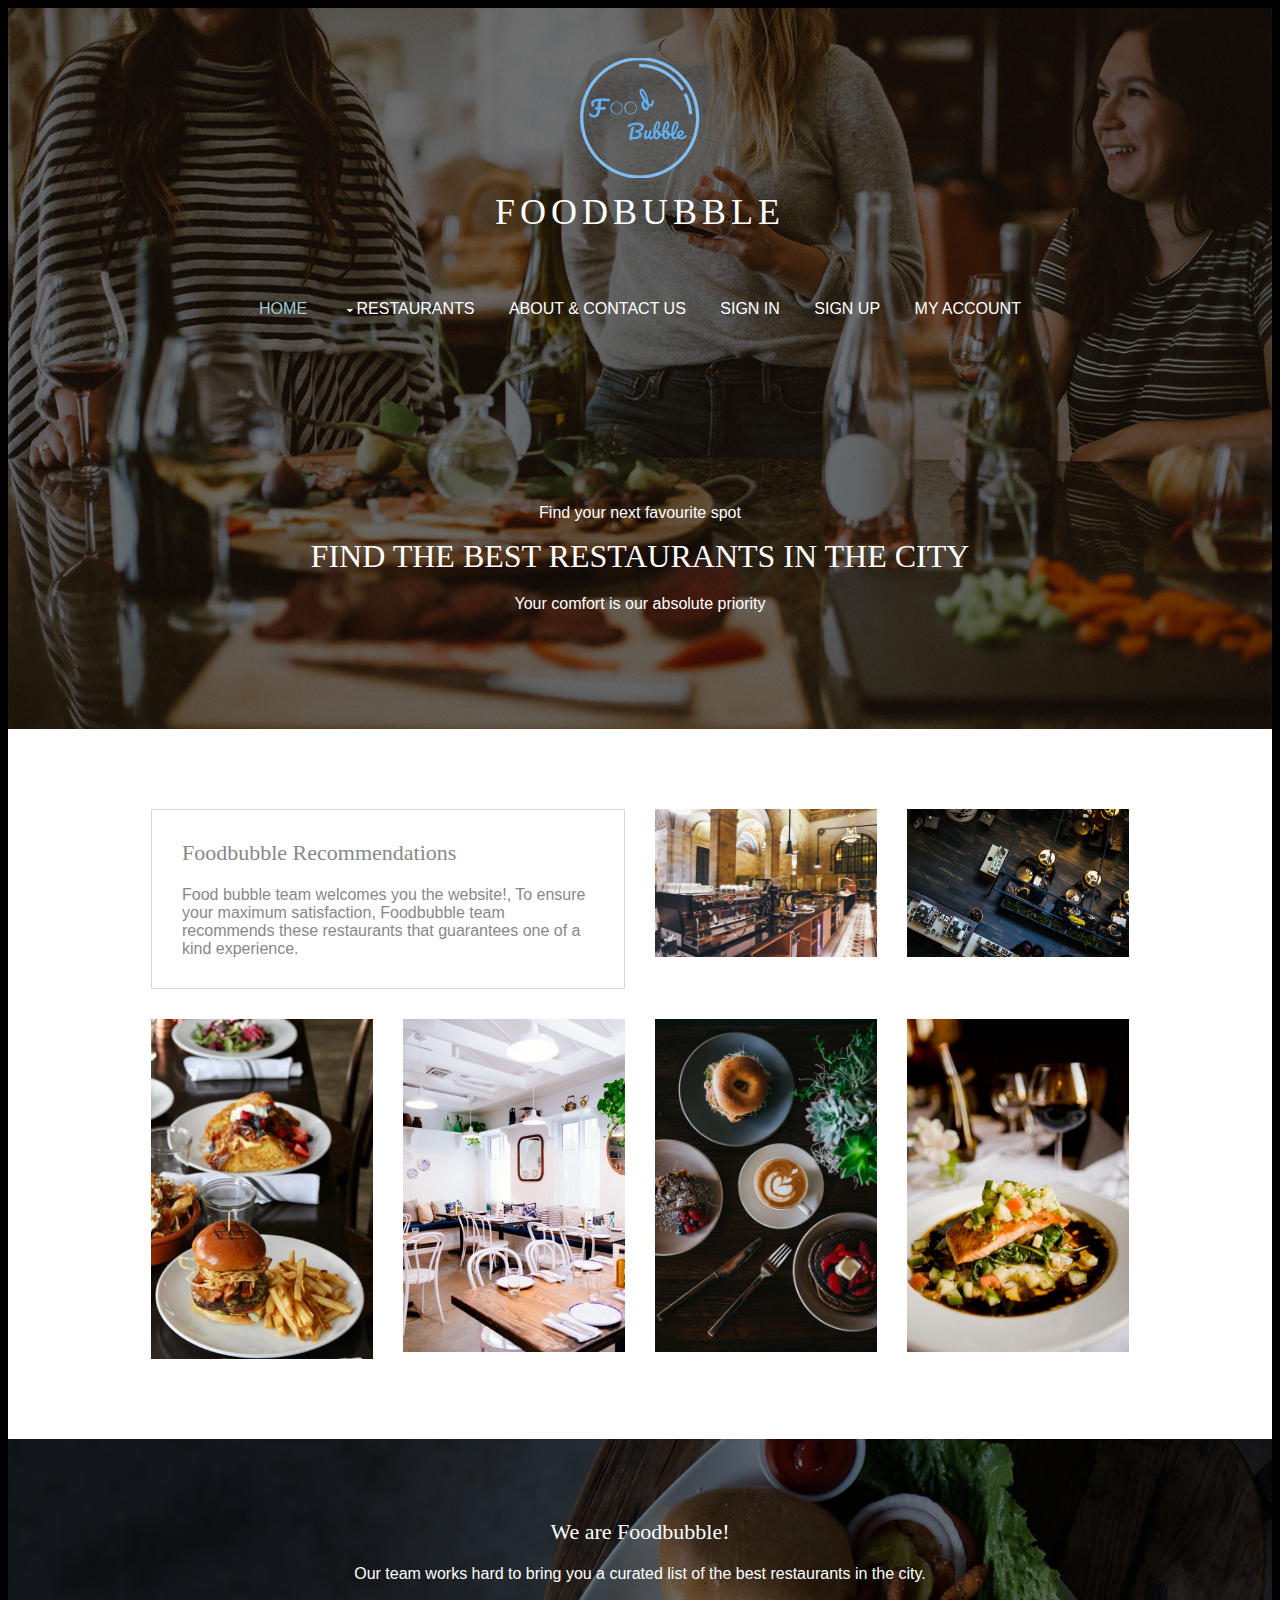
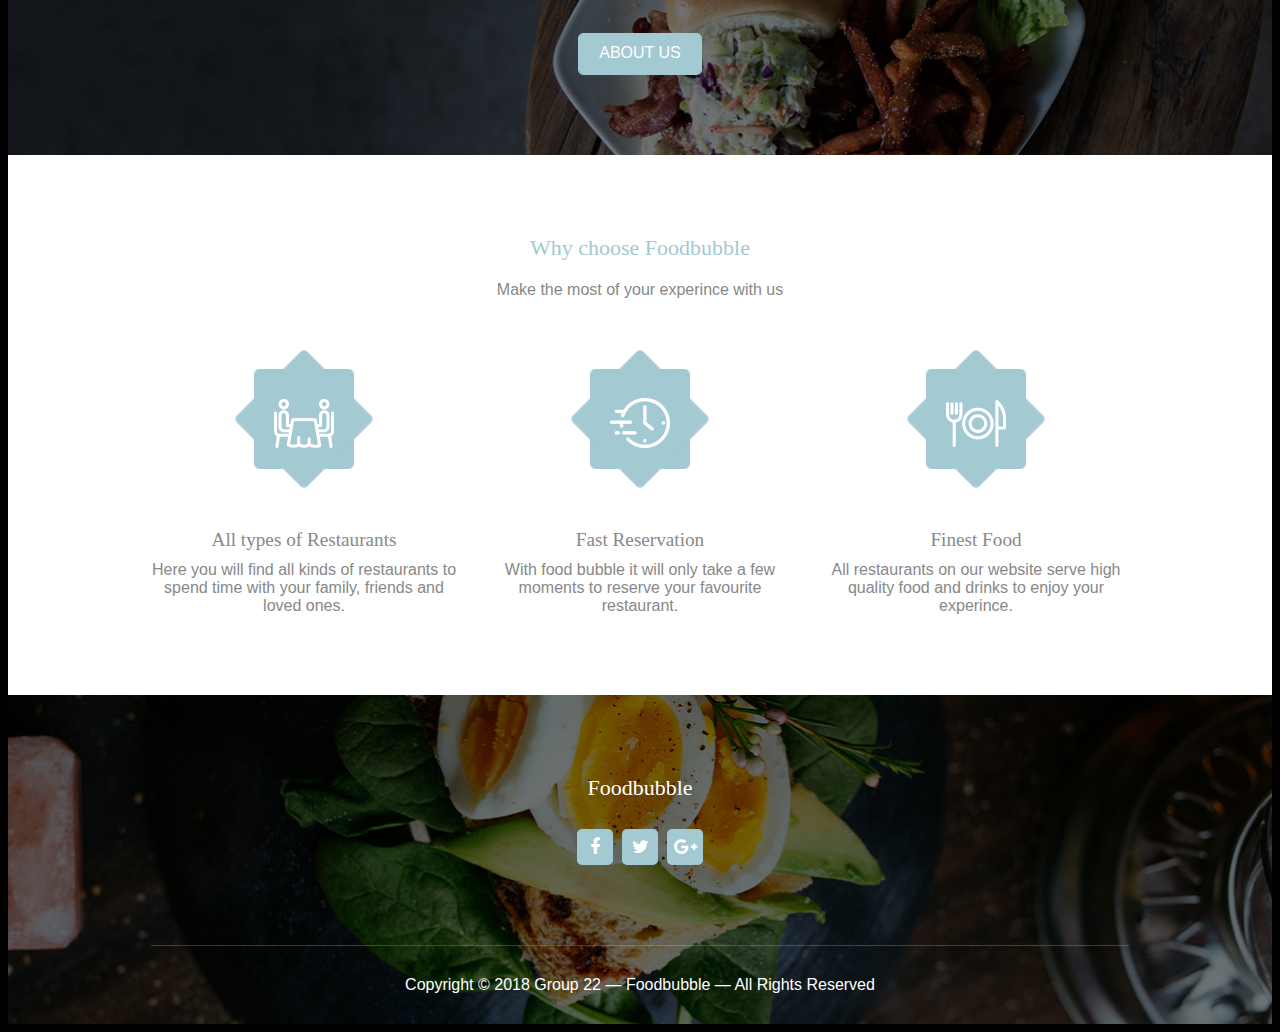
<file: index.html>
<!DOCTYPE html>

<html>

  <head>
    <title>Foodbubble</title>
    <meta charset="utf-8">
    <link href="layout/styles/layout.css" rel="stylesheet" type="text/css" media="all">
    <link rel='shortcut icon' type='image/x-icon' href='images/Bubble.ico' />
  </head>
  
  <body id="top" style = " opacity:0;">
    <!-- Header Area -->
    <div class="bgded overlay" style="background-image:url('images/backgrounds/header_bg.jpg');"> 

      <div class="wrapper">
        <header id="header" class="hoc clear">
          <div id="logo"> 
            <div class="logo-img">
              <img src="images/logo.png" class = "ballKick">
                          <br><br>
            </div>
            <h1><a href="index.html">Foodbubble</a></h1>
          </div>
          <nav id="mainav" class="clear"> 
            <ul class="clear">
              <li class="active"><a href="index.html">Home</a></li>
              <li><a class="drop" href="#">Restaurants</a>
                <ul>
                  <li><a href="restaurants/romantic.html">Romantic</a></li>
                  <li><a href="restaurants/outgoing.html">Outgoing</a></li>
                  <li><a href="restaurants/family.html">Family</a></li>
                  <li><a href="restaurants/exotic.html">Exotic</a></li>
                </ul>
              </li>
              <li><a href="aboutus.html">About & Contact Us</a></li>
              <li><a href="signin.html">Sign In</a></li>
              <li><a href="signup.html">Sign Up</a></li>
              <li><a href="account.html">My Account</a></li>
            </ul>
          </nav>
        </header>
      </div>
      
      <div id="pageintro" class="hoc clear"> 
        <article>
          <p>Find your next favourite spot</p>
          <h2 class="heading">Find The Best Restaurants in The City</h2>
          <p>Your comfort is our absolute priority</p>
        </article>
      </div>
    </div>

    <!-- Featured Area -->
    <div class="wrapper row3">
      <main class="hoc container clear"> 
        <ul class="nospace clear services">
          <li class="one_half first borderedbox">
            <div class="inspace-30">
              <h6 class="heading">Foodbubble Recommendations</h6>
              <p class="nospace">Food bubble team welcomes you the website!, To ensure your maximum satisfaction, Foodbubble team recommends these restaurants that  guarantees one of a kind experience.</p>
            </div>
          </li>
          <li class="one_quarter"><a href="#">
            <figure><img src="images/restaurants/index/teds.jpg" alt="Ted's Restaurant">
              <figcaption>Ted's</figcaption>
            </figure>
            </a></li>
          <li class="one_quarter"><a href="#">
            <figure><img src="images/restaurants/index/gilmore.jpg" alt="Gilmore & Co. Restaurant">
              <figcaption>Gilmore's & Co.</figcaption>
            </figure>
            </a></li>
          <li class="one_quarter first"><a href="#">
            <figure><img src="images/restaurants/index/daddyburger.jpg" alt="Daddy's Burger Restaurant">
              <figcaption>Daddy's Burger</figcaption>
            </figure>
            </a></li>
          <li class="one_quarter"><a href="#">
            <figure><img src="images/restaurants/index/lounge.jpg" alt="Marilyn's Lounge">
              <figcaption>Marilyn's Lounge</figcaption>
            </figure>
            </a></li>
          <li class="one_quarter"><a href="#">
            <figure><img src="images/restaurants/index/angies.jpg" alt="Angie's Restaurant">
              <figcaption>Angie's</figcaption>
            </figure>
            </a></li>
          <li class="one_quarter"><a href="#">
            <figure><img src="images/restaurants/index/salamon.jpg" alt="Fine Dine Salamon">
              <figcaption>Sachi</figcaption>
            </figure>
            </a></li>
        </ul>
        <div class="clear"></div>
      </main>
    </div>

    <!-- Interlude Area -->
    <div class="wrapper bgded overlay" style="background-image:url('images/backgrounds/interlude_bg.jpg');">
      <article class="hoc container clear center"> 
        <h3 class="heading">We are Foodbubble!</h3>
        <p class="btmspace-50">Our team works hard to bring you a curated list of the best restaurants in the city.</p>
        <footer><a class="btn medium"  href="aboutus.html">About Us</a></footer>
      </article>
    </div>

    <!-- Features Area -->
    <div class="wrapper row3">
      <section class="hoc container clear"> 

        <div class="center btmspace-50">
          <h3 class="heading blue-heading">Why choose Foodbubble </h3>
          <p class="nospace">Make the most of your experince with us</p>
        </div>

        <ul class="nospace group cta">

          <li class="one_third first">
            <article>
              <span><img src="images/icons/features_icon_1.png"></span>
              <h6 class="heading font-x1">All types of Restaurants</h6>
              <p> Here you will find all kinds of restaurants to spend time with your family, friends
              and loved ones.
              </p>
            </article>
          </li>

          <li class="one_third">
            <article>
              <span><img src="images/icons/features_icon_2.png"></span>
              <h6 class="heading font-x1">Fast Reservation</h6>
              <p>With food bubble it will only take a few moments to reserve your favourite restaurant.
              </p>
            </article>
          </li>

          <li class="one_third">
            <article>
              <span><img src="images/icons/features_icon_3.png"></span>
              <h6 class="heading font-x1">Finest Food</h6>
              <p>All restaurants on our website serve high quality food and drinks to enjoy your experince.</p>
            </article>
          </li>
        </ul>

        <div class="clear">
        </div>
      </section>
    </div>


    <!-- Footer Area -->
    <div class="bgded overlay" style="background-image:url('images/backgrounds/footer_bg.jpg');">
      <footer id="footer" class="hoc clear center"> 
        <h3 class="heading uppercase">Foodbubble</h3>
        <ul class="faico clear">
          <li><a class="faicon-facebook" href="#"><i class="fa fa-facebook"></i></a></li>
          <li><a class="faicon-twitter" href="#"><i class="fa fa-twitter"></i></a></li>
          <li><a class="faicon-google-plus" href="#"><i class="fa fa-google-plus"></i></a></li>
        </ul>
      </footer>
      <div id="copyright" class="hoc clear center"> 
        <p>Copyright &copy; 2018 Group 22 &mdash; Foodbubble &mdash; All Rights Reserved</p>
      </div>
    </div>
    <a id="backtotop" href="#top"><i class="fa fa-chevron-up"></i></a>
    
    <!-- JAVASCRIPTS -->
    <script src="layout/scripts/jquery.min.js"></script>
    <script src="layout/scripts/jquery.backtotop.js"></script>
    <script src="layout/scripts/ballKick.js"></script>
    <script src="layout/scripts/pageFadeIn.js"></script>
      
  </body>
</html>
</file>
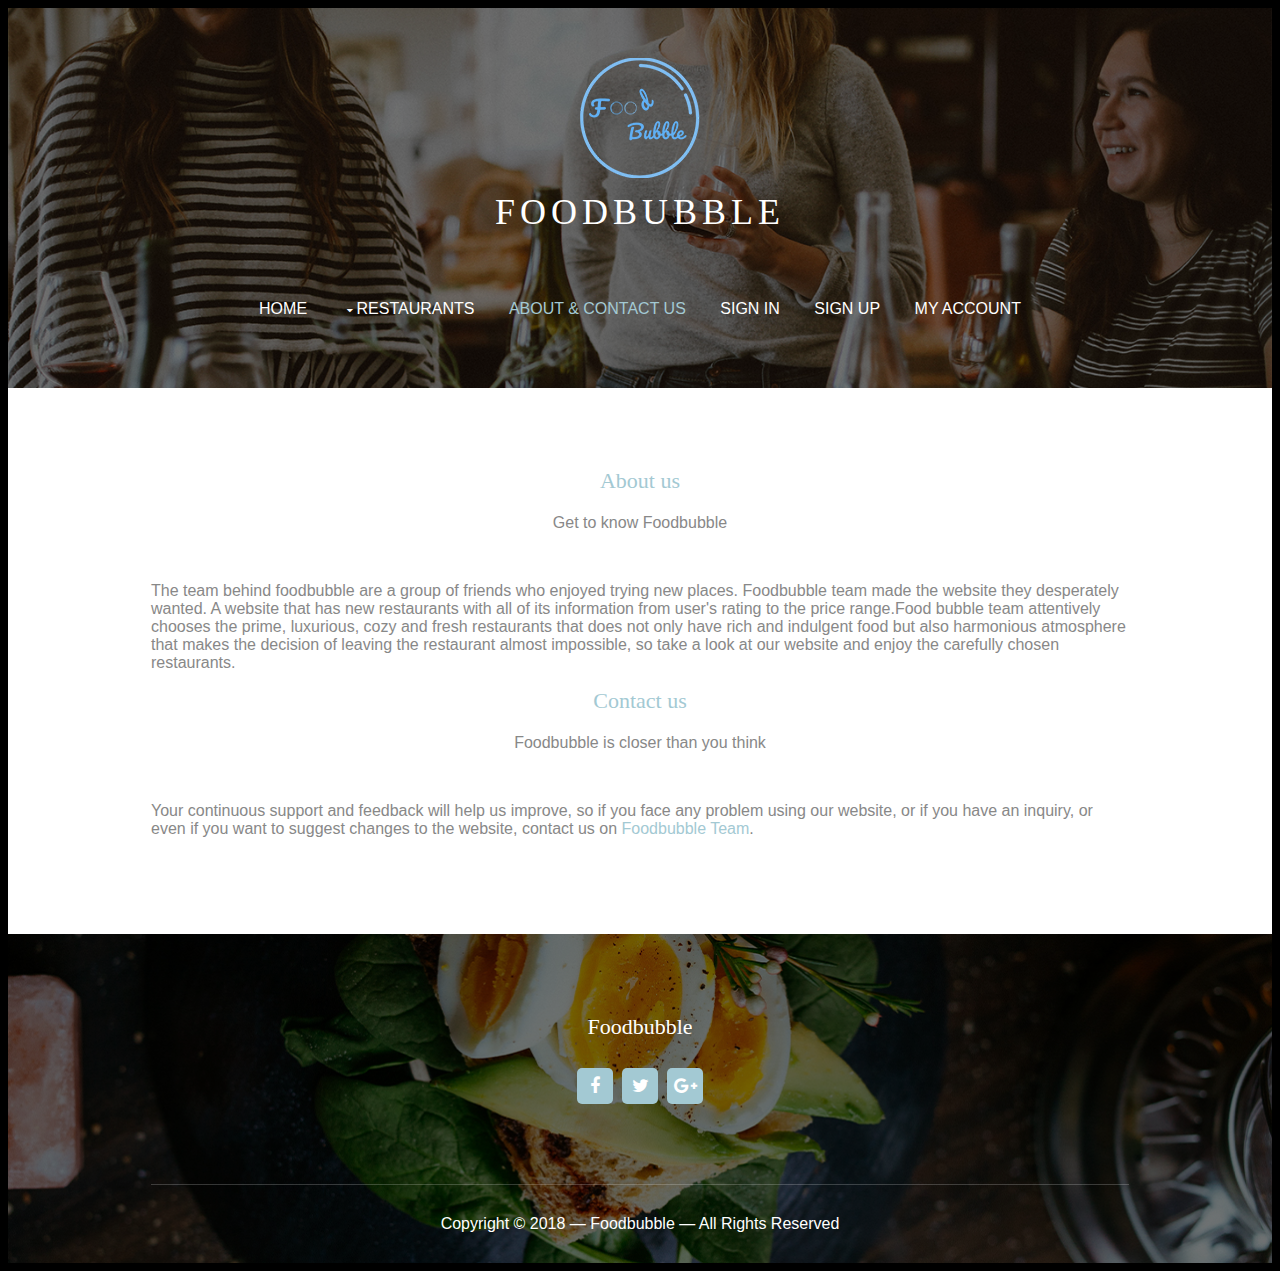
<file: aboutus.html>
<!DOCTYPE html>

<html>

  <head>
    <title>Foodbubble | About us</title>
    <meta charset="utf-8">
    <link href="layout/styles/layout.css" rel="stylesheet" type="text/css" media="all">
    <link rel='shortcut icon' type='image/x-icon' href='images/Bubble.ico' />
  </head>

  <body id="top" style = "opacity:0;">
    <!-- Header Area -->
    <div class="bgded overlay" style="background-image:url('images/backgrounds/header_bg.jpg');"> 

      <div class="wrapper">
        <header id="header" class="hoc clear">
          <div id="logo">
                      <div class="logo-img">
              <img src="images/logo.png" class = "ballKick">
                          <br><br>
            </div> 
            <h1><a href="index.html">Foodbubble</a></h1>
          </div>
          <nav id="mainav" class="clear"> 
            <ul class="clear">
              <li><a href="index.html">Home</a></li>
              <li><a class="drop" href="#">Restaurants</a>
                <ul>
                  <li><a href="restaurants/romantic.html">Romantic</a></li>
                  <li><a href="restaurants/outgoing.html">Outgoing</a></li>
                  <li><a href="restaurants/family.html">Family</a></li>
                  <li><a href="restaurants/exotic.html">Exotic</a></li>
                </ul>
              </li>
              <li class="active"><a href="aboutus.html">About & Contact Us</a></li>
              <li><a href="signin.html">Sign In</a></li>
              <li><a href="signup.html">Sign Up</a></li>
              <li><a href="account.html">My Account</a></li>
            </ul>
          </nav>
        </header>
      </div>
    </div>

    <!-- Features Area -->
    <div class="wrapper row3">
      <section class="hoc container clear"> 
	    <div class="center btmspace-50">
          <h3 class="heading blue-heading">About us</h3>
          <p class="nospace">Get to know Foodbubble</p>
        </div>
		<p class = "zoomHover">
			The team behind foodbubble are a group of friends who enjoyed trying new places. Foodbubble team made the website they desperately wanted. A website that has new restaurants with all of its information from user's rating to the price range.Food bubble team attentively chooses the prime, luxurious, cozy and fresh restaurants that does not only have rich and indulgent food but also harmonious atmosphere that makes the decision of leaving the restaurant almost impossible, so take a look at our website and enjoy the carefully chosen restaurants. 
		</p>
		<div class="center btmspace-50">
			<h3 class="heading blue-heading">Contact us</h3>
			<p class="nospace">Foodbubble is closer than you think</p>
		</div>
		<p class = "zoomHover">
			Your continuous support and feedback will help us improve, so if you face any problem using our website, or if you have an inquiry, or even if you want to suggest changes to the website, contact us on <a href="mailto:foodbubbleteam@gmail.com">Foodbubble Team</a>.  
		</p>
        <div class="clear">
        </div>
      </section>
    </div>


    <!-- Footer Area -->
    <div class="bgded overlay" style="background-image:url('images/backgrounds/footer_bg.jpg');">
      <footer id="footer" class="hoc clear center"> 
        <h3 class="heading uppercase">Foodbubble</h3>
        <ul class="faico clear">
          <li><a class="faicon-facebook" href="#"><i class="fa fa-facebook"></i></a></li>
          <li><a class="faicon-twitter" href="#"><i class="fa fa-twitter"></i></a></li>
          <li><a class="faicon-google-plus" href="#"><i class="fa fa-google-plus"></i></a></li>
        </ul>
      </footer>
      <div id="copyright" class="hoc clear center"> 
        <p>Copyright &copy; 2018 &mdash; Foodbubble &mdash; All Rights Reserved</p>
      </div>
    </div>
    <a id="backtotop" href="#top"><i class="fa fa-chevron-up"></i></a>
    
    <!-- JAVASCRIPTS -->
    <script src="layout/scripts/jquery.min.js"></script>
    <script src="layout/scripts/jquery.backtotop.js"></script>
    <script src="layout/scripts/formValidation.js"></script>
    <script src="layout/scripts/textZoomAnim.js"></script>
    <script src="layout/scripts/ballKick.js"></script>
    <script src="layout/scripts/pageFadeIn.js"></script>
    
  </body>
</html>
</file>
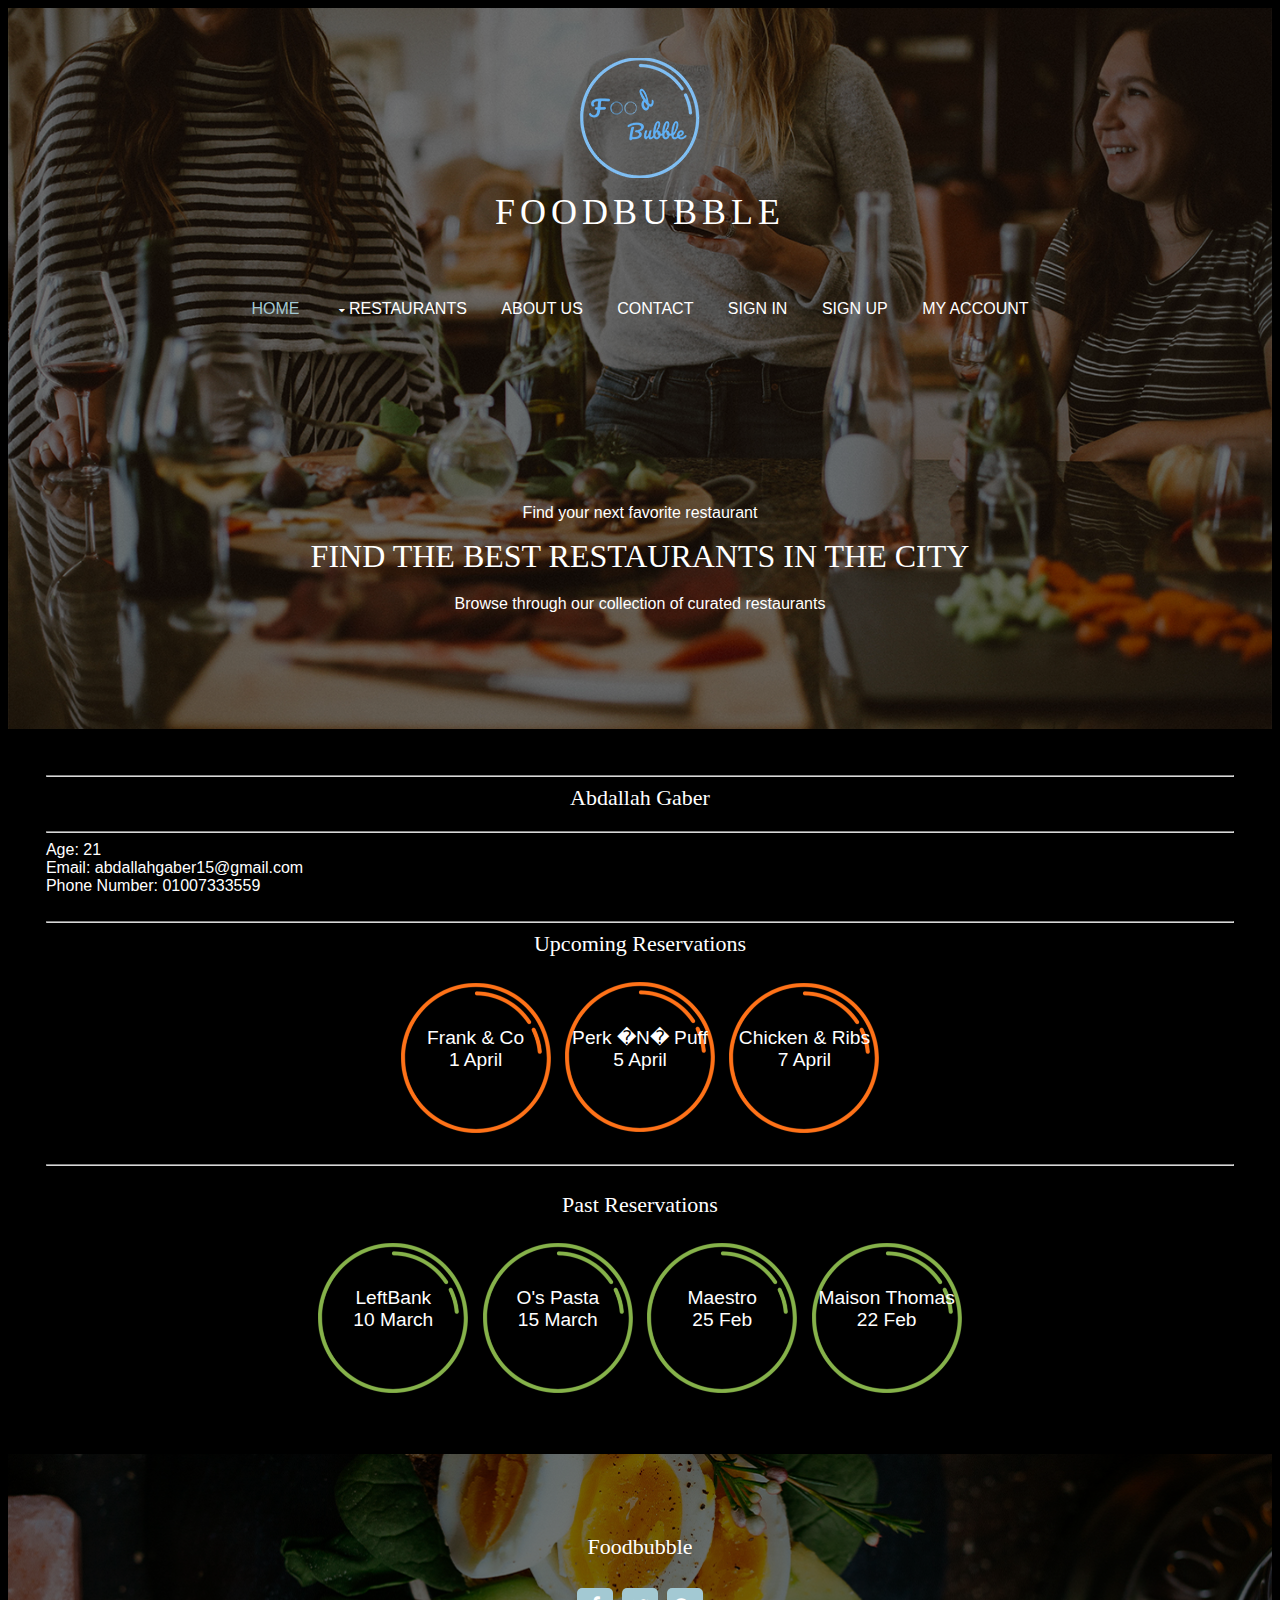
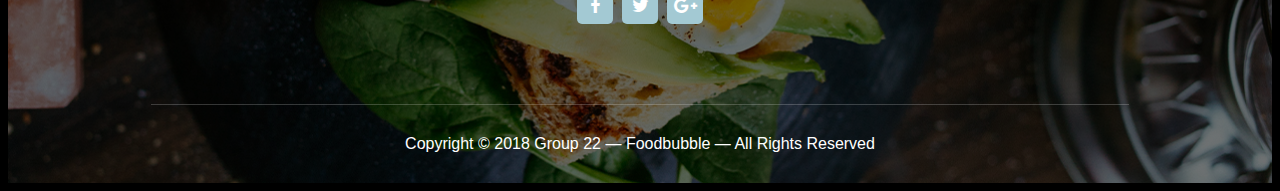
<file: account.html>
<!DOCTYPE html>
<html>
<head>


    <title>Foodbubble | Account</title>
    <link href="layout/styles/layout.css" rel="stylesheet" type="text/css" media="all">
    <link rel='shortcut icon' type='image/x-icon' href='images/Bubble.ico' />

</head>
 
  <body id="top" style = " opacity:0;">
	
	
	<div class="bgded overlay" style="background-image:url('images/backgrounds/header_bg.jpg');"> 

      <div class="wrapper">
        <header id="header" class="hoc clear">
          <div id="logo"> 
            <div class="logo-img">
              <img src="images/logo.png" class = "ballKick">
                          <br><br>
            </div>
            <h1><a href="index.html">Foodbubble</a></h1>
          </div>
          <nav id="mainav" class="clear"> 
            <ul class="clear">
              <li class="active"><a href="index.html">Home</a></li>
              <li><a class="drop" href="#">Restaurants</a>
                <ul>
                  <li><a href="restaurants/romantic.html">Romantic</a></li>
                  <li><a href="#">Outgoing</a></li>
                  <li><a href="#">Family</a></li>
                  <li><a href="#">Exotic</a></li>
                </ul>
              </li>
              <li><a href="#">About Us</a></li>
              <li><a href="#">Contact</a></li>
              <li><a href="signin.html">Sign In</a></li>
              <li><a href="signup.html">Sign Up</a></li>
              <li><a href="account.html">My Account</a></li>
            </ul>
          </nav>
        </header>
      </div>
      
      <div id="pageintro" class="hoc clear"> 
        <article>
          <p>Find your next favorite restaurant</p>
          <h2 class="heading">Find The Best Restaurants in The City</h2>
          <p>Browse through our collection of curated restaurants</p>
        </article>
      </div>
    </div>

    
	
	
	
	
	 <div class = "AccountArea">
	 
	 <center>
	<hr/>
<h1> Abdallah Gaber</h1>
 <hr/>
	 </center>


 <div id = "AccountData">
 <span>Age: 21 <br></span>
 <span>Email: abdallahgaber15@gmail.com <br></span>
 <span>Phone Number: 01007333559 <br></span>
 </div>
 
 <br>
<hr/>
<center>
<h3> Upcoming Reservations </h3>



<div id = "ReservationsContainer" > 

	<div class="reservationsContainer orange"  id = "frank"><br><span><br>Frank & Co <br>1 April </span><p> 1 April 8 PM<br> 11, Road 18, Maadi Sarayat<br>0106 5458 547 </p> </div>

	<div class="reservationsContainer orange"  id = "PerkNPuff"><br><span><br>Perk �N� Puff<br>5 April </span><p> 5 April 7 PM<br> El Huria St. Masr Al Gadida<br>0120 0661 020  </p> </div>

	<div class="reservationsContainer orange"  id = "ChickenRibs"><br><span><br>Chicken & Ribs<br>7 April </span><p> 7 April 9 PM<br> Westown Hub, Beverly Hills<br>0121 1113 300  </p> </div>


</div>

<br>
<hr>
<br>

<h3> Past Reservations </h3>





<div id = "ReservationsContainer" > 

	<div class="reservationsContainer green"  id = "LeftBank"><br><span><br>LeftBank <br>10 March </span><p> 10 March 8 PM<br> 53 Abou El Feda Street, Zamalek<br>27350014 </p> </div>

	<div class="reservationsContainer green"  id = "OsPasta"><br><span><br>O's Pasta<br>15 March </span><p> 15 March 7 PM<br> 159 26th of July Street, Zamalek<br>0100 415 5756</p> </div>

	<div class="reservationsContainer green"  id = "Maestro"><br><span><br>Maestro<br>25 Feb </span><p> 25 Feb 10 PM<br> InterContinental Cairo Citystars<br>224800100  </p> </div>

	<div class="reservationsContainer green"  id = "MaisonThomas"><br><span><br>Maison Thomas<br>22 Feb </span><p> 22 Feb 9 PM<br> 157 26th of July Street, Zamalek<br>227357057  </p> </div>


</div>



<br>




</center>
 </div>

 
 
 
    <!-- Footer Area -->
    <div class="bgded overlay" style="background-image:url('images/backgrounds/footer_bg.jpg');">
      <footer id="footer" class="hoc clear center"> 
        <h3 class="heading uppercase">Foodbubble</h3>
        <ul class="faico clear">
          <li><a class="faicon-facebook" href="#"><i class="fa fa-facebook"></i></a></li>
          <li><a class="faicon-twitter" href="#"><i class="fa fa-twitter"></i></a></li>
          <li><a class="faicon-google-plus" href="#"><i class="fa fa-google-plus"></i></a></li>
        </ul>
      </footer>
      <div id="copyright" class="hoc clear center"> 
        <p>Copyright &copy; 2018 Group 22 &mdash; Foodbubble &mdash; All Rights Reserved</p>
      </div>
    </div>
    <a id="backtotop" href="#top"><i class="fa fa-chevron-up"></i></a>
 
 
 
    <script src="layout/scripts/jquery.min.js"></script>
    <script src="layout/scripts/jquery.backtotop.js"></script>
    <script src="layout/scripts/ballKick.js"></script>
    <script src="layout/scripts/pageFadeIn.js"></script>

</body>
</html>
</file>
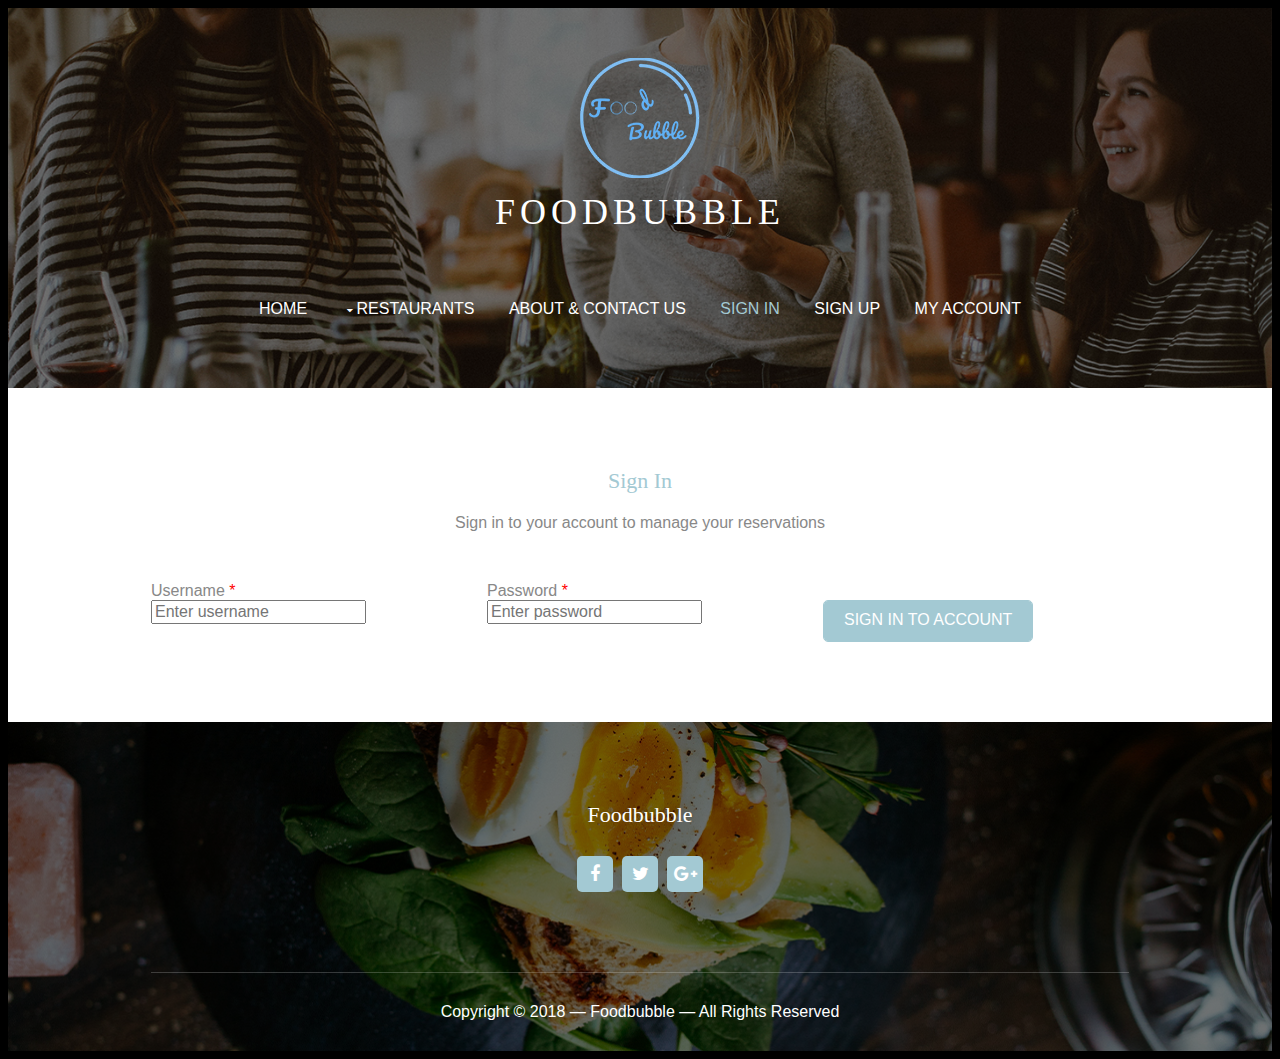
<file: signin.html>
<!DOCTYPE html>

<html>

  <head>
    <title>Foodbubble | Sign In</title>
    <meta charset="utf-8">
    <link href="layout/styles/layout.css" rel="stylesheet" type="text/css" media="all">
    <link rel='shortcut icon' type='image/x-icon' href='images/Bubble.ico' />
  </head>

  <body id="top" style = " opacity:0;">
    <!-- Header Area -->
    <div class="bgded overlay" style="background-image:url('images/backgrounds/header_bg.jpg');"> 

      <div class="wrapper">
        <header id="header" class="hoc clear">
          <div id="logo">
                      <div class="logo-img">
              <img src="images/logo.png" class = "ballKick">
                          <br><br>
            </div> 
            <h1><a href="index.html">Foodbubble</a></h1>
          </div>
          <nav id="mainav" class="clear"> 
            <ul class="clear">
              <li><a href="index.html">Home</a></li>
              <li><a class="drop" href="#">Restaurants</a>
                <ul>
                  <li><a href="restaurants/romantic.html">Romantic</a></li>
                  <li><a href="restaurants/outgoing.html">Outgoing</a></li>
                  <li><a href="restaurants/family.html">Family</a></li>
                  <li><a href="restaurants/exotic.html">Exotic</a></li>
                </ul>
              </li>
              <li><a href="aboutus.html">About & Contact Us</a></li>
              <li class="active"><a href="signin.html">Sign In</a></li>
              <li><a href="signup.html">Sign Up</a></li>
              <li><a href="account.html">My Account</a></li>
            </ul>
          </nav>
        </header>
      </div>
    </div>

    <!-- Features Area -->
    <div class="wrapper row3">
      <section class="hoc container clear"> 

        <div class="center btmspace-50">
          <h3 class="heading blue-heading">Sign In</h3>
          <p class="nospace">Sign in to your account to manage your reservations </p>
        </div>

        <form name="signInForm" method="post">
          <div class="one_third first">
            <label for="username">Username <span>*</span></label>
            <input type="text" name="username" placeholder="Enter username" required>
          </div>
          <div class="one_third">
            <label for="password">Password <span>*</span></label>
            <input type="password" name="password" placeholder="Enter password" required>
          </div>
          <div class="one_third">
            <br>
            <input class="btn" id="signInSubmit" type="submit" name="submit" value="Sign In to Account">
          </div>
        </form>

        <div class="clear">
        </div>
      </section>
    </div>


    <!-- Footer Area -->
    <div class="bgded overlay" style="background-image:url('images/backgrounds/footer_bg.jpg');">
      <footer id="footer" class="hoc clear center"> 
        <h3 class="heading uppercase">Foodbubble</h3>
        <ul class="faico clear">
          <li><a class="faicon-facebook" href="#"><i class="fa fa-facebook"></i></a></li>
          <li><a class="faicon-twitter" href="#"><i class="fa fa-twitter"></i></a></li>
          <li><a class="faicon-google-plus" href="#"><i class="fa fa-google-plus"></i></a></li>
        </ul>
      </footer>
      <div id="copyright" class="hoc clear center"> 
        <p>Copyright &copy; 2018 &mdash; Foodbubble &mdash; All Rights Reserved</p>
      </div>
    </div>
    <a id="backtotop" href="#top"><i class="fa fa-chevron-up"></i></a>
    
    <!-- JAVASCRIPTS -->
    <script src="layout/scripts/jquery.min.js"></script>
    <script src="layout/scripts/jquery.backtotop.js"></script>
    <script src="layout/scripts/formValidation.js"></script>
    <script src="layout/scripts/ballKick.js"></script>
    <script src="layout/scripts/pageFadeIn.js"></script>  
  </body>
</html>
</file>
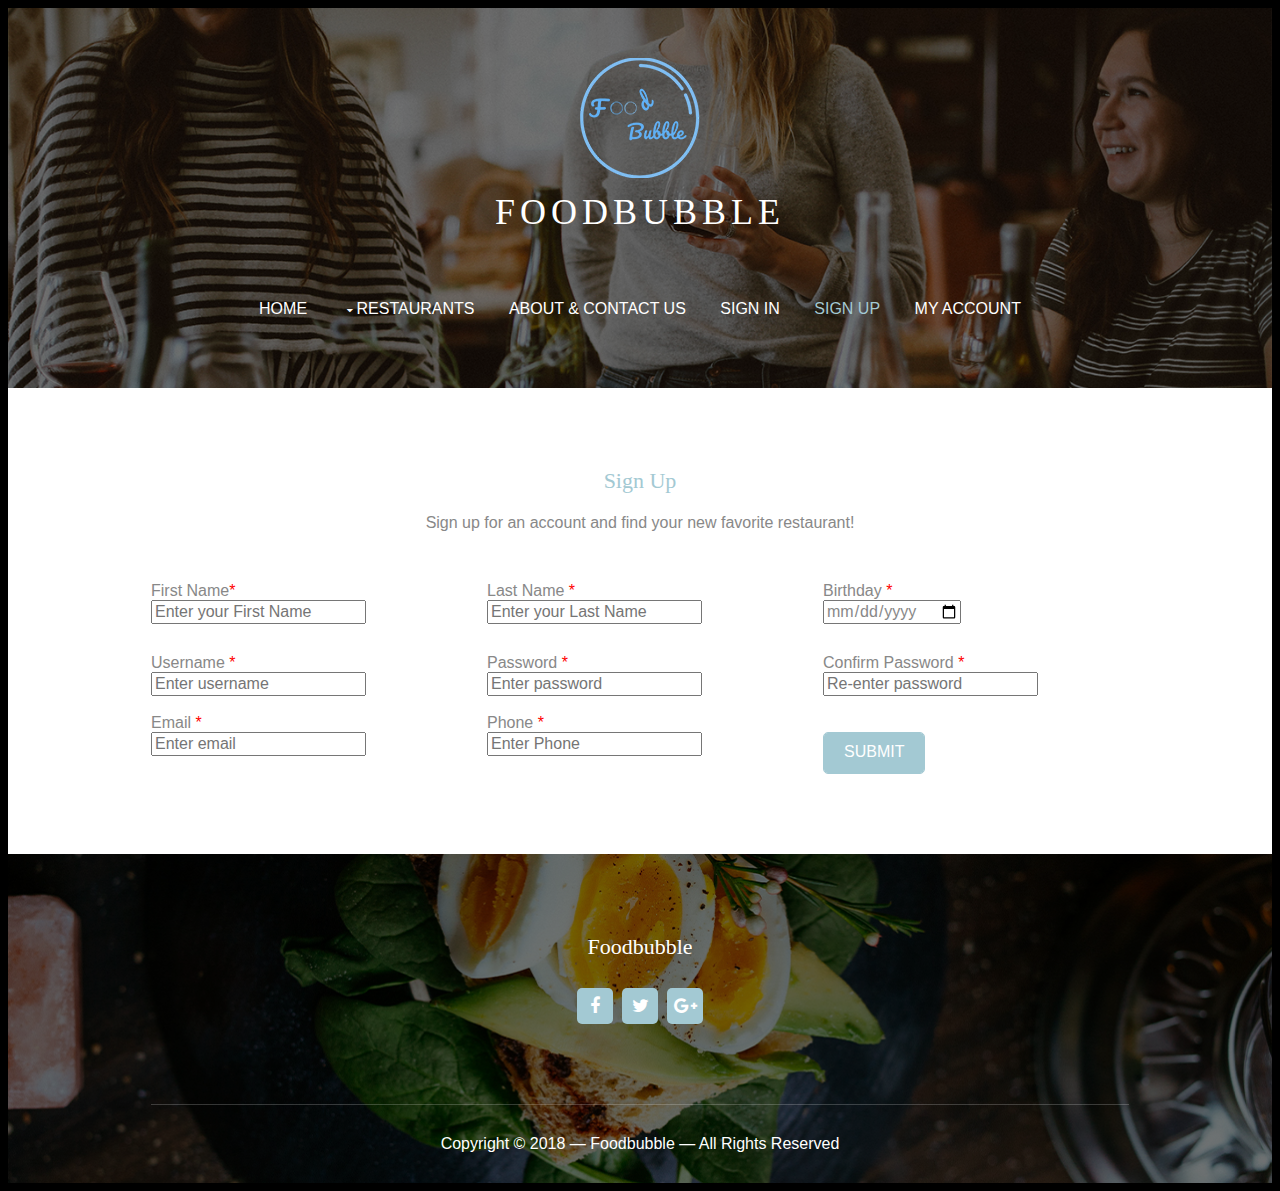
<file: signup.html>
<!DOCTYPE html>

<html>
  <head>
    <title>Foodbubble | Sign Up</title>
    <meta charset="utf-8">
    <meta name="viewport" content="width=device-width, initial-scale=1.0, maximum-scale=1.0, user-scalable=no">
    <link href="layout/styles/layout.css" rel="stylesheet" type="text/css" media="all">
    <link rel='shortcut icon' type='image/x-icon' href='images/Bubble.ico' />
  </head>
  <body id="top" style = " opacity:0;">

    <!-- Header Area -->
    <div class="bgded overlay" style="background-image:url('images/backgrounds/header_bg.jpg');"> 

      <div class="wrapper">
        <header id="header" class="hoc clear">
          <div id="logo">
                      <div class="logo-img">
              <img src="images/logo.png" class = "ballKick">
                          <br><br>
            </div> 
            <h1><a href="index.html">Foodbubble</a></h1>
          </div>
          <nav id="mainav" class="clear"> 
            <ul class="clear">
              <li><a href="index.html">Home</a></li>
              <li><a class="drop" href="#">Restaurants</a>
                <ul>
                  <li><a href="restaurants/romantic.html">Romantic</a></li>
                  <li><a href="restaurants/outgoing.html">Outgoing</a></li>
                  <li><a href="restaurants/family.html">Family</a></li>
                  <li><a href="restaurants/exotic.html">Exotic</a></li>
                </ul>
              </li>
              <li><a href="aboutus.html">About & Contact Us</a></li>
              <li><a href="signin.html">Sign In</a></li>
              <li class="active"><a href="signup.html">Sign Up</a></li>
              <li><a href="account.html">My Account</a></li>
            </ul>
          </nav>
        </header>
      </div>
    </div>

    <!-- Features Area -->
    <div class="wrapper row3">
      <section class="hoc container clear"> 

        <div class="center btmspace-50">
          <h3 class="heading blue-heading">Sign Up</h3>
          <p class="nospace">Sign up for an account and find your new favorite restaurant!</p>
        </div>

        <form name="signUpForm" method="post" onsubmit="return validateSignUpForm()">
          
        
        <div>
            <div class="one_third first">
              <label for="fName">First Name<span>*</span></label>
              <input type="text" name="fName" placeholder="Enter your First Name" required>
            </div>
            <div class="one_third">
              <label for="lName">Last Name <span>*</span></label>
              <input type="text" name="lName" placeholder="Enter your Last Name" required>
            </div>
            <div class="one_third">
              <label for="birthday">Birthday <span>*</span></label>
              <input type="date" name="birthday" placeholder="Choose Date of Birth" required>
            </div>  
          </div>
            <br><br><br><br>
          <div>
            <div class="one_third first">
              <label for="username">Username <span>*</span></label>
              <input type="text" name="username" placeholder="Enter username" required>
            </div>
            <div class="one_third">
              <label for="password">Password <span>*</span></label>
              <input type="password" name="password" placeholder="Enter password" required>
            </div>
            <div class="one_third">
              <label for="password-confirm">Confirm Password <span>*</span></label>
              <input type="password" name="password-confirm" placeholder="Re-enter password" required>
            </div>  
          </div>

          <div>
            <div class="one_third first">
              <br>
              <label for="email">Email <span>*</span></label>
              <input type="text" name="email" placeholder="Enter email" required>
            </div>
            <div class="one_third">
              <br>
              <label for="phone">Phone <span>*</span></label>
              <input type="tel" name="phone" placeholder="Enter Phone" required>
            </div>
            <div class="one_third">
              <br>
              <br>
              <input class="btn" id="signInSubmit" type="submit" name="submit" placeholders="Sign Up for Account">
            </div>
          </div>

        </form>

        <div class="clear">
        </div>
      </section>
    </div>


    <!-- Footer Area -->
    <div class="bgded overlay" style="background-image:url('images/backgrounds/footer_bg.jpg');">
      <footer id="footer" class="hoc clear center"> 
        <h3 class="heading uppercase">Foodbubble</h3>
        <ul class="faico clear">
          <li><a class="faicon-facebook" href="#"><i class="fa fa-facebook"></i></a></li>
          <li><a class="faicon-twitter" href="#"><i class="fa fa-twitter"></i></a></li>
          <li><a class="faicon-google-plus" href="#"><i class="fa fa-google-plus"></i></a></li>
        </ul>
      </footer>
      <div id="copyright" class="hoc clear center"> 
        <p>Copyright &copy; 2018 &mdash; Foodbubble &mdash; All Rights Reserved</p>
      </div>
    </div>
    <a id="backtotop" href="#top"><i class="fa fa-chevron-up"></i></a>
    
    <!-- JAVASCRIPTS -->
    <script src="layout/scripts/jquery.min.js"></script>
    <script src="layout/scripts/jquery.backtotop.js"></script>
    <script src="layout/scripts/formValidation.js"></script>
    <script src="layout/scripts/ballKick.js"></script>
    <script src="layout/scripts/pageFadeIn.js"></script>
  </body>
</html>
</file>
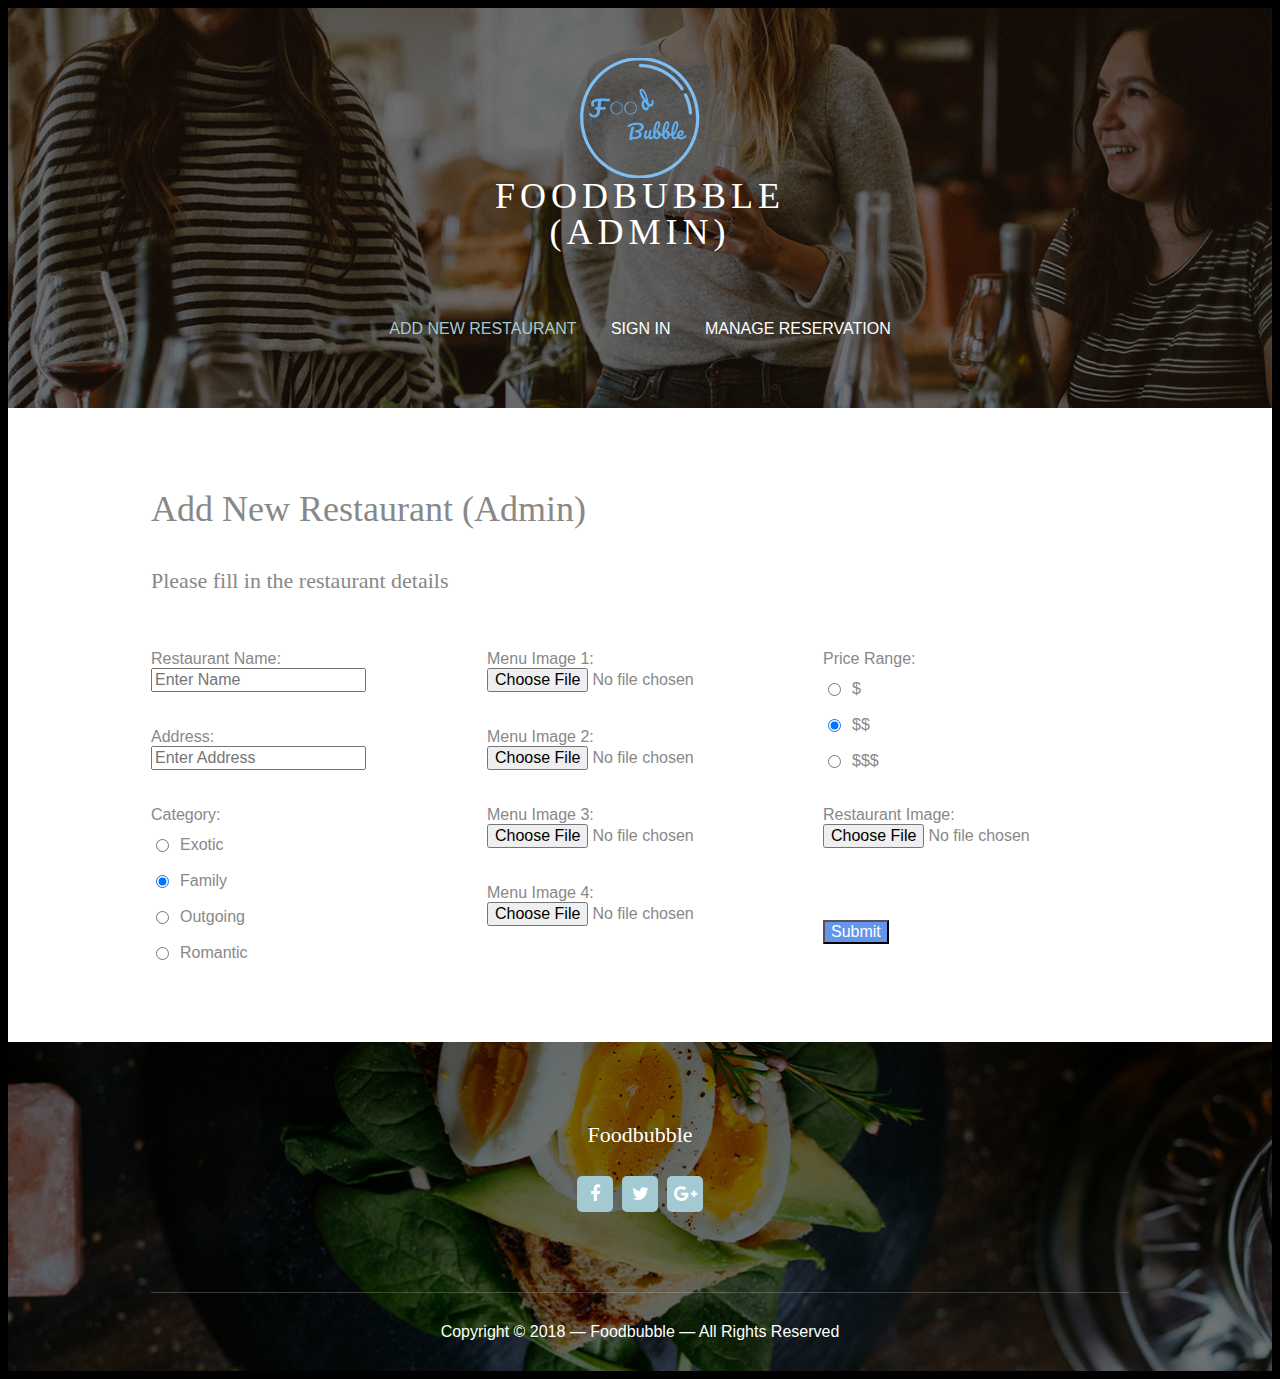
<file: admin/AdminAddNewRestaurant.html>
<!DOCTYPE html>

<html>

  <head>
    <title>Foodbubble(Admin) | Add New Restaurant</title>
    <meta charset="utf-8">
    <link href="../layout/styles/layout.css" rel="stylesheet" type="text/css" media="all">
    <link rel='shortcut icon' type='image/x-icon' href='../images/Bubble.ico' />
  </head>

  <body id="top" style = "opacity:0;">
    <!-- Header Area -->
    <div class="bgded overlay" style="background-image:url('../images/backgrounds/header_bg.jpg');"> 

      <div class="wrapper">
        <header id="header" class="hoc clear">
          <div id="logo">
                      <div class="../logo-img">
              <img src="../images/logo.png" class = "ballKick">
            </div> 
            <h1>Foodbubble<br>(Admin)</h1>
          </div>
          <nav id="mainav" class="clear"> 
            <ul class="clear">
              <li class="active"><a href="AdminAddNewRestaurant.html">Add New Restaurant</a></li>

              <li><a href="adminsignin.html">Sign In</a></li>
              <li><a href="manageReservation.html">Manage Reservation</a></li>
             
            </ul>
          </nav>
        </header>
      </div>
    </div>

    <!-- Features Area -->
    <div class="wrapper row3">
      <section class="hoc container clear"> 

          <h1 style= "font-size: 27pt;">Add New Restaurant (Admin)</h1>
          <br>
          <h2>Please fill in the restaurant details</h2>
          <br><br>
          <form method ="post">
              
            <div class="one_third first">
        
            <label for="Name">Restaurant Name:</label>
            <input type ="text" name ="RestName" placeholder="Enter Name" required>
                <br><br>
            <label for="Address">Address:</label>
            <input type ="text" name ="RestAddress" placeholder="Enter Address"required>
              <br><br>
                <label for= "Category">Category:</label>
                
                
                <div class = "RADIO" style = "padding-top: 4%;">

                          <input type="radio" name="Category" value="Exotic" ><span>Exotic</span> <br><br>
                          <input type="radio" name="Category" value="Family" checked><span>Family</span><br><br>
                          <input type="radio" name="Category" value="Outgoing"><span>Outgoing</span><br><br>
                          <input type="radio" name="Category" value="Romantic"><span>Romantic</span>
                        </div>
                
                 </div>
                       
              
             
              <div class="one_third">
              <label for="Image">Menu Image 1:</label>   
            <input type ="file" name ="MenuImage1" accept = "image/*" required>
              <br><br>
              <label for="Image">Menu Image 2:</label>   
            <input type ="file" name ="MenuImage2" accept = "image/*">
              <br><br>
              <label for="Image">Menu Image 3:</label>   
            <input type ="file" name ="MenuImage3" accept = "image/*">
              <br><br>
              <label for="Image">Menu Image 4:</label>   
            <input type ="file" name ="MenuImage4" accept = "image/*">
              
              
              </div>
            
                        
              <div class="one_third">
              
            <label for="PriceRange">Price Range:</label>
                <div class = "RADIO" style = "padding-top: 4%;">

                          <input type="radio" name="PriceRange" value="Low" ><span>$</span> <br><br>
                          <input type="radio" name="PriceRange" value="Medium"checked><span>$$</span><br><br>
                          <input type="radio" name="PriceRange" value="High"><span>$$$</span>
                        </div>
                  <br><br>
                            <label for="Image">Restaurant Image:</label>   
            <input type ="file" name ="RestImage" accept = "image/*" required>
              <br><br><br><br>
            <input type = "submit" style="color: white; background-color: cornflowerblue;" >  
              </div>    
          </form>
          
          
          </section>
    </div>


    <!-- Footer Area -->
    <div class="bgded overlay" style="background-image:url('../images/backgrounds/footer_bg.jpg');">
      <footer id="footer" class="hoc clear center"> 
        <h3 class="heading uppercase">Foodbubble</h3>
        <ul class="faico clear">
          <li><a class="faicon-facebook" href="#"><i class="fa fa-facebook"></i></a></li>
          <li><a class="faicon-twitter" href="#"><i class="fa fa-twitter"></i></a></li>
          <li><a class="faicon-google-plus" href="#"><i class="fa fa-google-plus"></i></a></li>
        </ul>
      </footer>
      <div id="copyright" class="hoc clear center"> 
        <p>Copyright &copy; 2018 &mdash; Foodbubble &mdash; All Rights Reserved</p>
      </div>
    </div>
    <a id="backtotop" href="#top"><i class="fa fa-chevron-up"></i></a>
    
    <!-- JAVASCRIPTS -->
    <script src="../layout/scripts/jquery.min.js"></script>
    <script src="../layout/scripts/jquery.backtotop.js"></script>
    <script src="../layout/scripts/formValidation.js"></script>
    <script src="../layout/scripts/restaurantGallery.js"></script>  
    <script src="../layout/scripts/ballKick.js"></script>
    <script src="../layout/scripts/pageFadeIn.js"></script>
  </body>
</html>
</file>
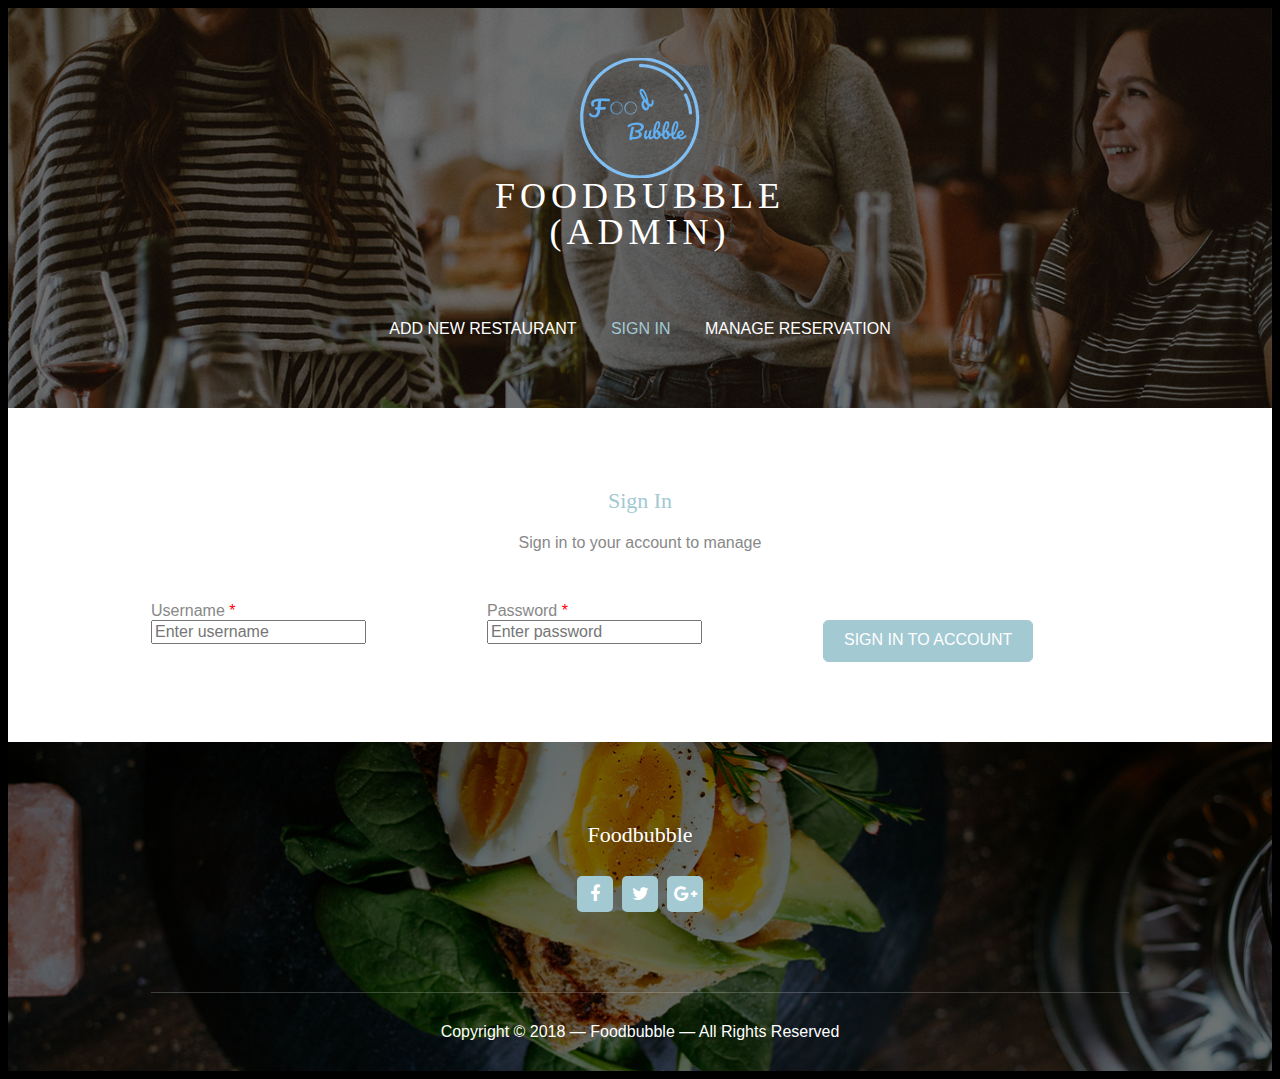
<file: admin/adminsignin.html>
<!DOCTYPE html>

<html>

  <head>
    <title>Foodbubble(Admin) | Sign In</title>
    <meta charset="utf-8">
    <link href="../layout/styles/layout.css" rel="stylesheet" type="text/css" media="all">
    <link rel='shortcut icon' type='image/x-icon' href='../images/Bubble.ico' />
  </head>

  <body id="top"  style = " opacity:0;">
    <!-- Header Area -->
     <div class="bgded overlay" style="background-image:url('../images/backgrounds/header_bg.jpg');"> 

      <div class="wrapper">
        <header id="header" class="hoc clear">
          <div id="logo">
                      <div class="../logo-img">
              <img src="../images/logo.png" class = "ballKick">
            </div> 
            <h1>Foodbubble<br>(Admin)</h1>
          </div>
          <nav id="mainav" class="clear"> 
            <ul class="clear">
              <li><a href="AdminAddNewRestaurant.html">Add New Restaurant</a></li>

              <li class="active"><a href="adminsignin.html">Sign In</a></li>
              <li><a href="manageReservation.html">Manage Reservation</a></li>
             
            </ul>
          </nav>
        </header>
      </div>
    </div>

    <!-- Features Area -->
    <div class="wrapper row3">
      <section class="hoc container clear"> 

        <div class="center btmspace-50">
          <h3 class="heading blue-heading">Sign In</h3>
          <p class="nospace">Sign in to your account to manage </p>
        </div>

        <form name="signInForm" method="post">
          <div class="one_third first">
            <label for="username">Username <span>*</span></label>
            <input type="text" name="username" placeholder="Enter username" required>
          </div>
          <div class="one_third">
            <label for="password">Password <span>*</span></label>
            <input type="password" name="password" placeholder="Enter password" required>
          </div>
          <div class="one_third">
            <br>
            <input class="btn" id="signInSubmit" type="submit" name="submit" value="Sign In to Account">
          </div>
        </form>

        <div class="clear">
        </div>
      </section>
    </div>


    <!-- Footer Area -->
    <div class="bgded overlay" style="background-image:url('../images/backgrounds/footer_bg.jpg');">
      <footer id="footer" class="hoc clear center"> 
        <h3 class="heading uppercase">Foodbubble</h3>
        <ul class="faico clear">
          <li><a class="faicon-facebook" href="#"><i class="fa fa-facebook"></i></a></li>
          <li><a class="faicon-twitter" href="#"><i class="fa fa-twitter"></i></a></li>
          <li><a class="faicon-google-plus" href="#"><i class="fa fa-google-plus"></i></a></li>
        </ul>
      </footer>
      <div id="copyright" class="hoc clear center"> 
        <p>Copyright &copy; 2018 &mdash; Foodbubble &mdash; All Rights Reserved</p>
      </div>
    </div>
    <a id="backtotop" href="#top"><i class="fa fa-chevron-up"></i></a>
    
    <!-- JAVASCRIPTS -->
    <script src="../layout/scripts/jquery.min.js"></script>
    <script src="../layout/scripts/jquery.backtotop.js"></script>
    <script src="../layout/scripts/ballKick.js"></script>
      <script src="../layout/scripts/pageFadeIn.js"></script>
  </body>
</html>
</file>
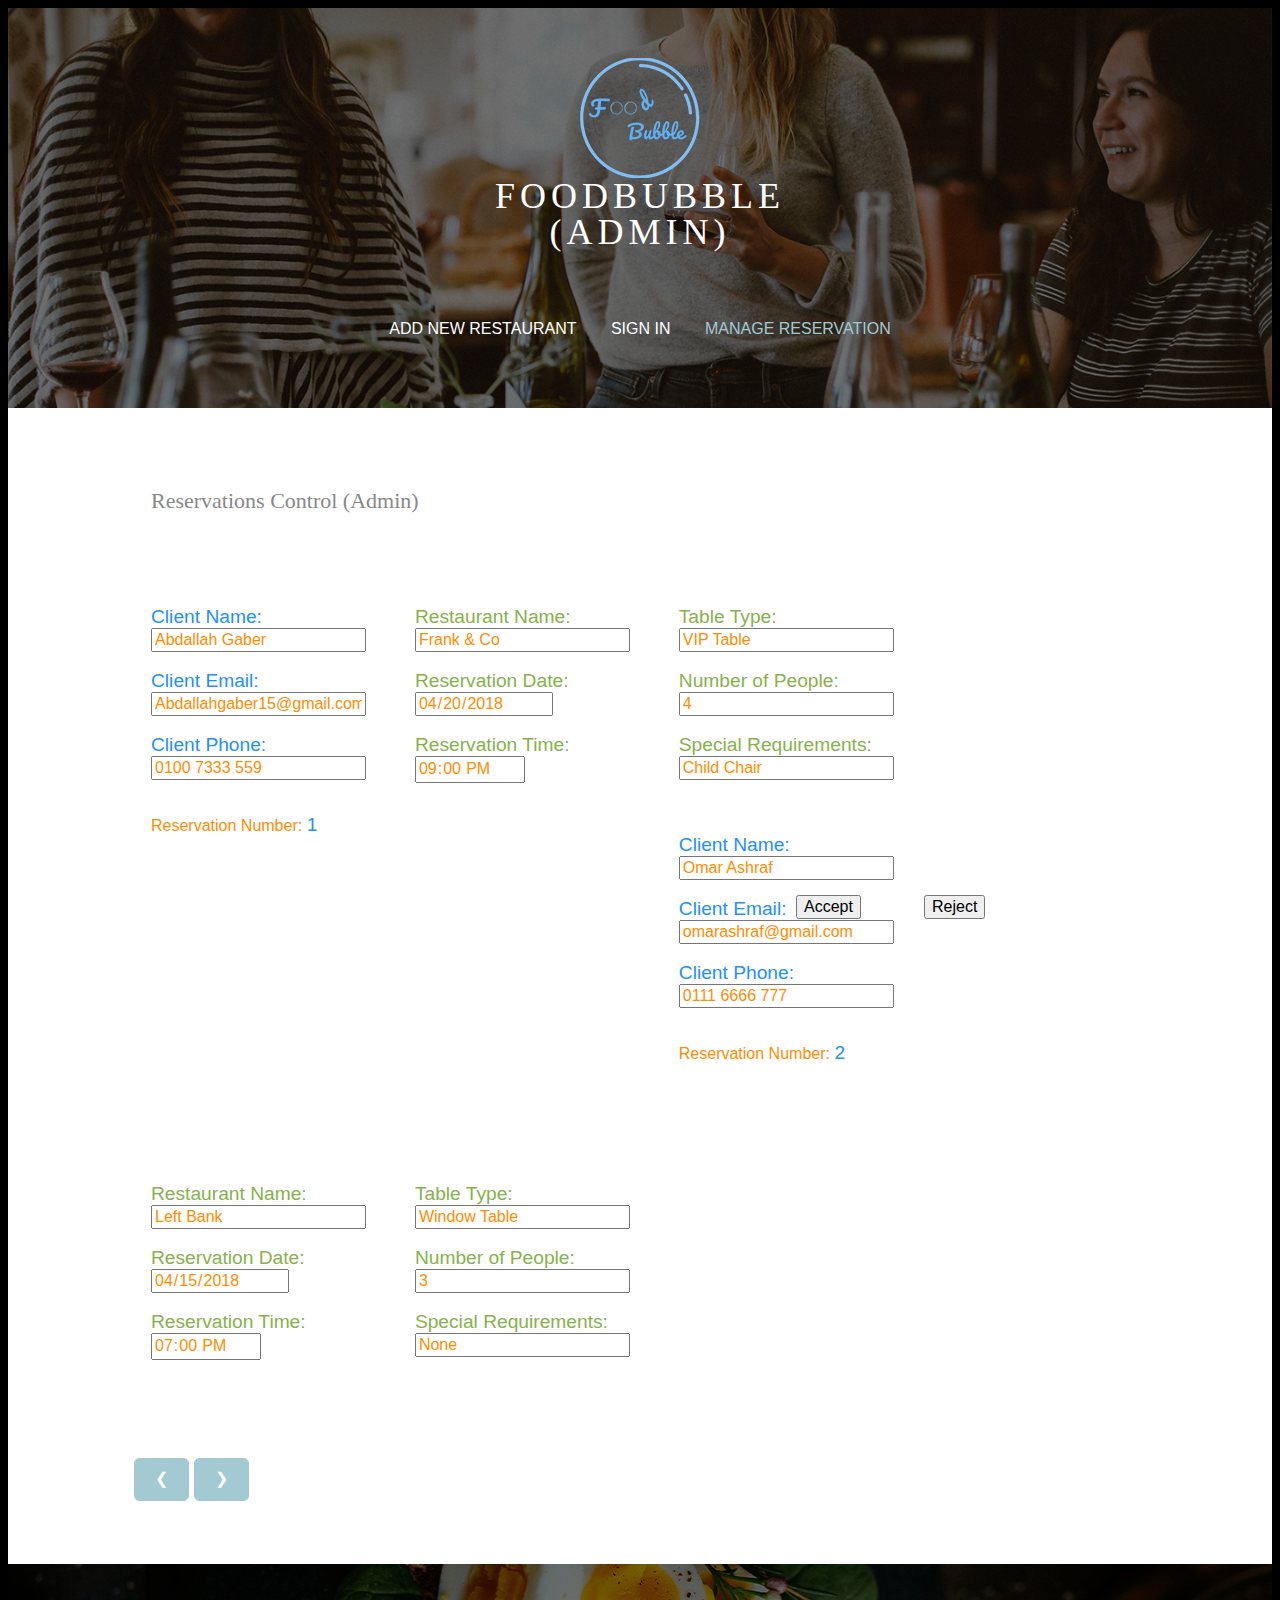
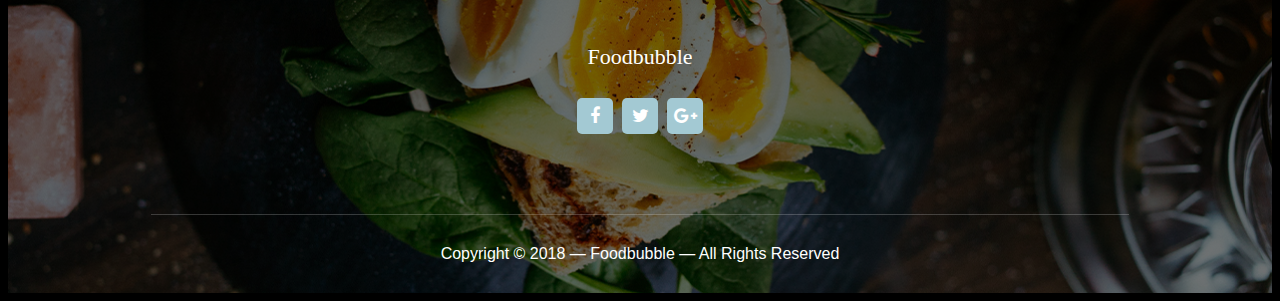
<file: admin/manageReservation.html>
<!DOCTYPE html>

<html>

  <head>
    <title>Foodbubble &mdash; Sign In</title>
    <meta charset="utf-8">
    <link href="../layout/styles/layout.css" rel="stylesheet" type="text/css" media="all">
    <link rel='shortcut icon' type='image/x-icon' href='images/Bubble.ico' />
  </head>

  <body id="top" style = "opacity:0;">
    <!-- Header Area -->
    <div class="bgded overlay" style="background-image:url('../images/backgrounds/header_bg.jpg');"> 

      <div class="wrapper">
        <header id="header" class="hoc clear">
          <div id="logo">
                      <div class="../logo-img">
              <img src="../images/logo.png" class = "ballKick">
            </div> 
            <h1>Foodbubble<br>(Admin)</h1>
          </div>
          <nav id="mainav" class="clear"> 
            <ul class="clear">
              <li><a href="AdminAddNewRestaurant.html">Add New Restaurant</a></li>

              <li><a href="adminsignin.html">Sign In</a></li>
              <li class="active"><a href="manageReservation.html">Manage Reservation</a></li>
             
            </ul>
          </nav>
        </header>
      </div>
    </div>

    <!-- Features Area -->
    <div class="wrapper row3">
      <section class="hoc container clear"> 

                <div>
                  <h3>Reservations Control (Admin) </h3>
                  <br>
                    <br>
                  <div class="btmspace-15 ">
                            <div class=" restaurant-gallery" >
                                <form id = "ReservationsContainer" class = "ReservationNode" method ="post">
                                        

                                        <div class = "ClientData">
                                            
                                            <br><br>
                                            <span>Client Name: </span><input type="text" name = "ClientName" value="Abdallah Gaber" readonly> <br>
                                            <span>Client Email: </span><input type="email" name = "ClientEmail" value="Abdallahgaber15@gmail.com" readonly><br>
                                            <span>Client Phone: </span><input type="text" name ="ClientNumber" value = "0100 7333 559" readonly> <br>
                                            <p>Reservation Number: <span>1</span><br></p>
                                            
                                            <div class= "submitButton">
                                        <input type="submit" class = "AcceptButton" value="Accept" readonly >
                                        <input type="button" class = "RejectButton" onclick="alert('REJECTED!')" value="Reject" readonly>
                                                </div>
                                        </div>
                                        <div class = "restaurantData">

                                            <br><br>
                                            <span>Restaurant Name: </span><input type ="text" name = "RestaurantName" value = "Frank & Co" readonly><br>
                                            <span>Reservation Date: </span><input type ="date" name = "ReservationDate"value = "2018-04-20" readonly><br>
                                            <span>Reservation Time: </span><input type = "time" name = "ReservationTime" value ="21:00:00" readonly><br>


                                        </div>

                                        <div class = "restaurantData">

                                            <br><br>
                                            <span>Table Type: </span><input type ="text" name = "TableType" value = "VIP Table" readonly> <br>
                                            <span>Number of People: </span><input type ="text" name = "NumberofPeople" value = "4" readonly> <br>
                                            <span>Special Requirements: </span><input type ="text" name = "SpecialRequirements" value = "Child Chair" readonly> <br>

                                        </div>
                                   
                                </form>
                            </div>

                            <div class=" restaurant-gallery" >
                                <form id = "ReservationsContainer" class = "ReservationNode" method ="post">
                                        
                                        <div class = "ClientData">
                                            
                                            <br><br>
                                            <span>Client Name: </span><input type="text" name = "ClientName" value="Omar Ashraf" readonly> <br>
                                            <span>Client Email: </span><input type="email" name = "ClientEmail" value="omarashraf@gmail.com" readonly><br>
                                            <span>Client Phone: </span><input type="text" name ="ClientNumber" value = "0111 6666 777" readonly> <br>
                                            <p>Reservation Number: <span>2</span><br></p>
                                            <div class= "submitButton">
                                        <input type="submit"class = "AcceptButton" value="Accept"  readonly>
                                        <input type="button" class = "RejectButton" onclick="alert('REJECTED!')" value="Delete" readonly>
                                                </div>
                                        </div>
                                        <div class = "restaurantData">

                                            <br><br>
                                            <span>Restaurant Name: </span><input type ="text" name = "RestaurantName" value = "Left Bank" readonly><br>
                                            <span>Reservation Date: </span><input type ="date" name = "ReservationDate"value = "2018-04-15" readonly><br>
                                            <span>Reservation Time: </span><input type = "time" name = "ReservationTime" value ="19:00:00" readonly><br>


                                        </div>

                                        <div class = "restaurantData">

                                            <br><br>
                                            <span>Table Type: </span><input type ="text" name = "TableType" value = "Window Table" readonly> <br>
                                            <span>Number of People: </span><input type ="text" name = "NumberofPeople" value = "3" readonly> <br>
                                            <span>Special Requirements: </span><input type ="text" name = "SpecialRequirements" value = "None" readonly> <br>

                                        </div>
                                   
                                </form>
                            </div>
                      
                      
                  </div>
                    
<br><br><br><br>
                    
                  

              </div>
      </section>
                    <div id = "AdminButton">
                    <button class="btn medium" onclick="plusDivs(-1)">&#10094;</button>
                    <button class="btn medium" onclick="plusDivs(+1)">&#10095;</button>
                      
                      
                   </div>
    </div>


    <!-- Footer Area -->
    <div class="bgded overlay" style="background-image:url('../images/backgrounds/footer_bg.jpg');">
      <footer id="footer" class="hoc clear center"> 
        <h3 class="heading uppercase">Foodbubble</h3>
        <ul class="faico clear">
          <li><a class="faicon-facebook" href="#"><i class="fa fa-facebook"></i></a></li>
          <li><a class="faicon-twitter" href="#"><i class="fa fa-twitter"></i></a></li>
          <li><a class="faicon-google-plus" href="#"><i class="fa fa-google-plus"></i></a></li>
        </ul>
      </footer>
      <div id="copyright" class="hoc clear center"> 
        <p>Copyright &copy; 2018 &mdash; Foodbubble &mdash; All Rights Reserved</p>
      </div>
    </div>
    <a id="backtotop" href="#top"><i class="fa fa-chevron-up"></i></a>
    
    <!-- JAVASCRIPTS -->
    <script src="../layout/scripts/jquery.min.js"></script>
    <script src="../layout/scripts/jquery.backtotop.js"></script>
    <script src="../layout/scripts/formValidation.js"></script>
    <script src="../layout/scripts/restaurantGallery.js"></script>  
    <script src="../layout/scripts/ballKick.js"></script>
    <script src="../layout/scripts/pageFadeIn.js"></script>
  </body>
</html>
</file>
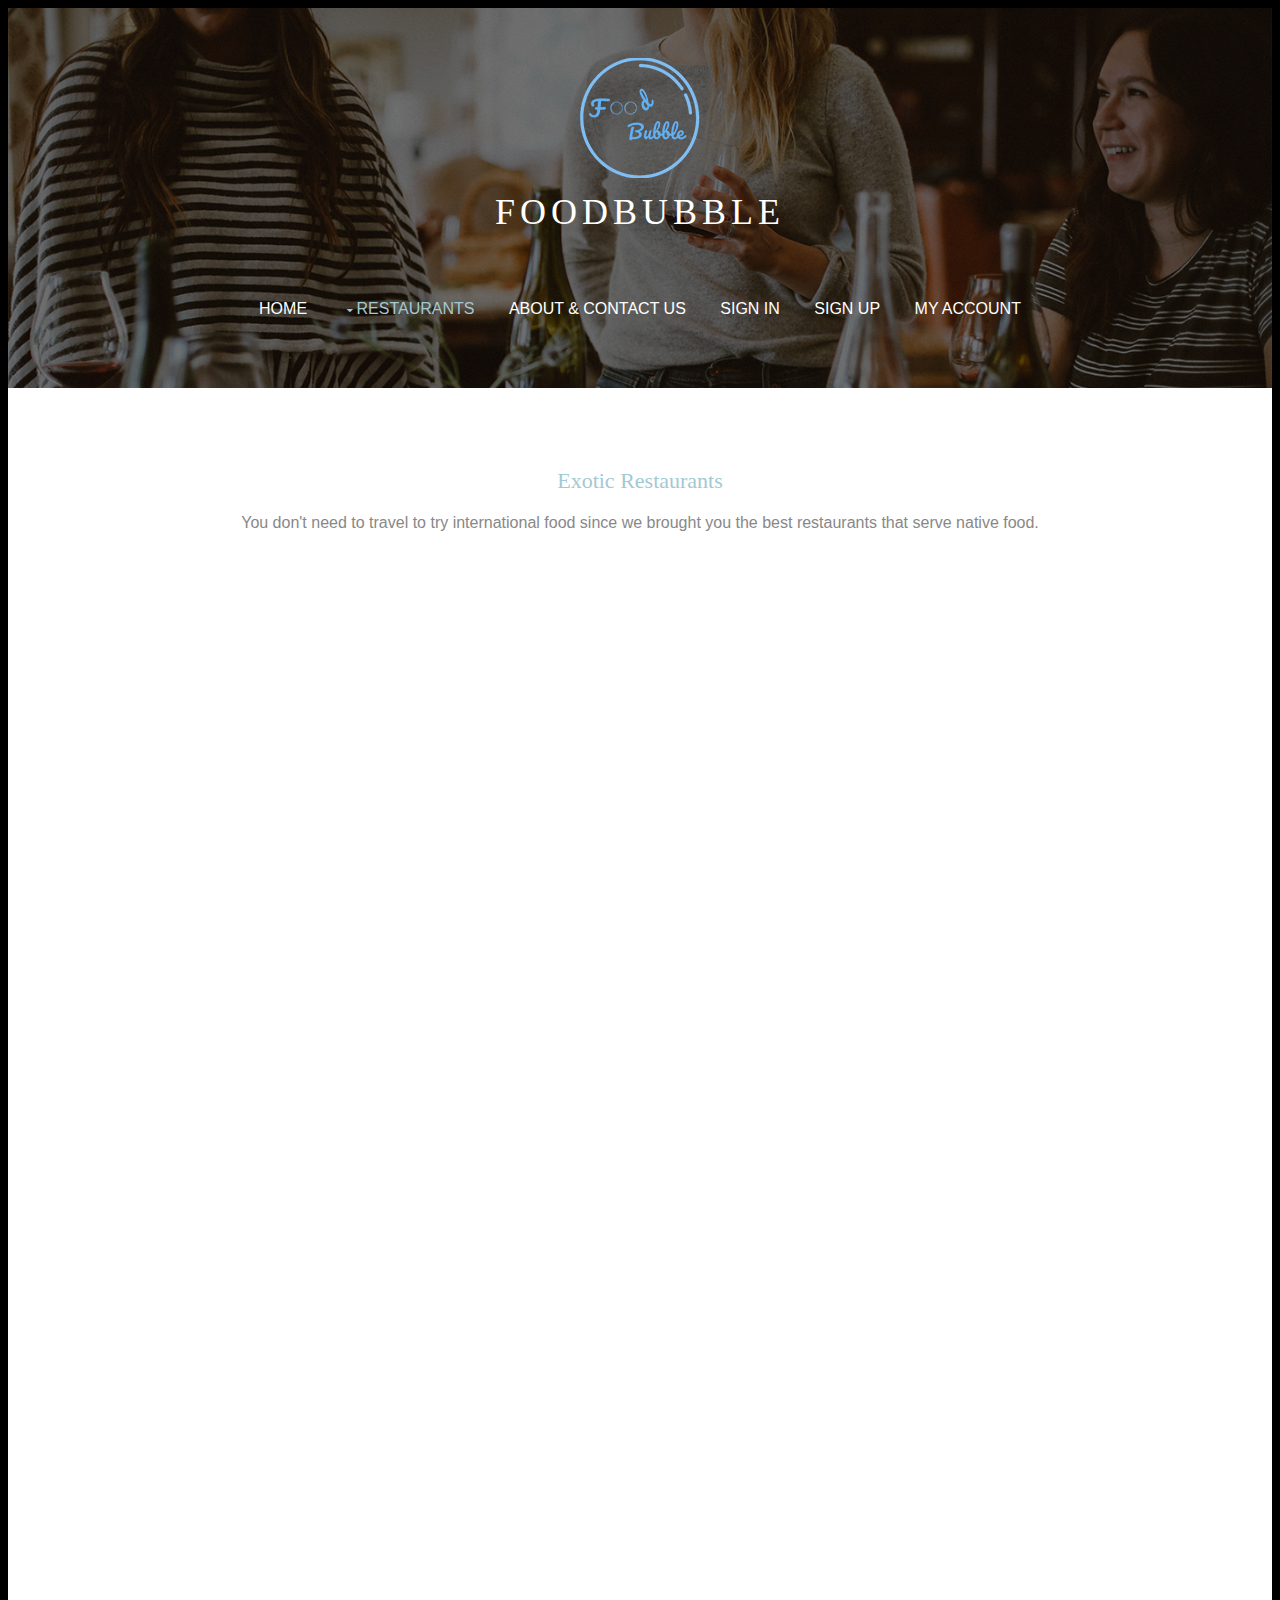
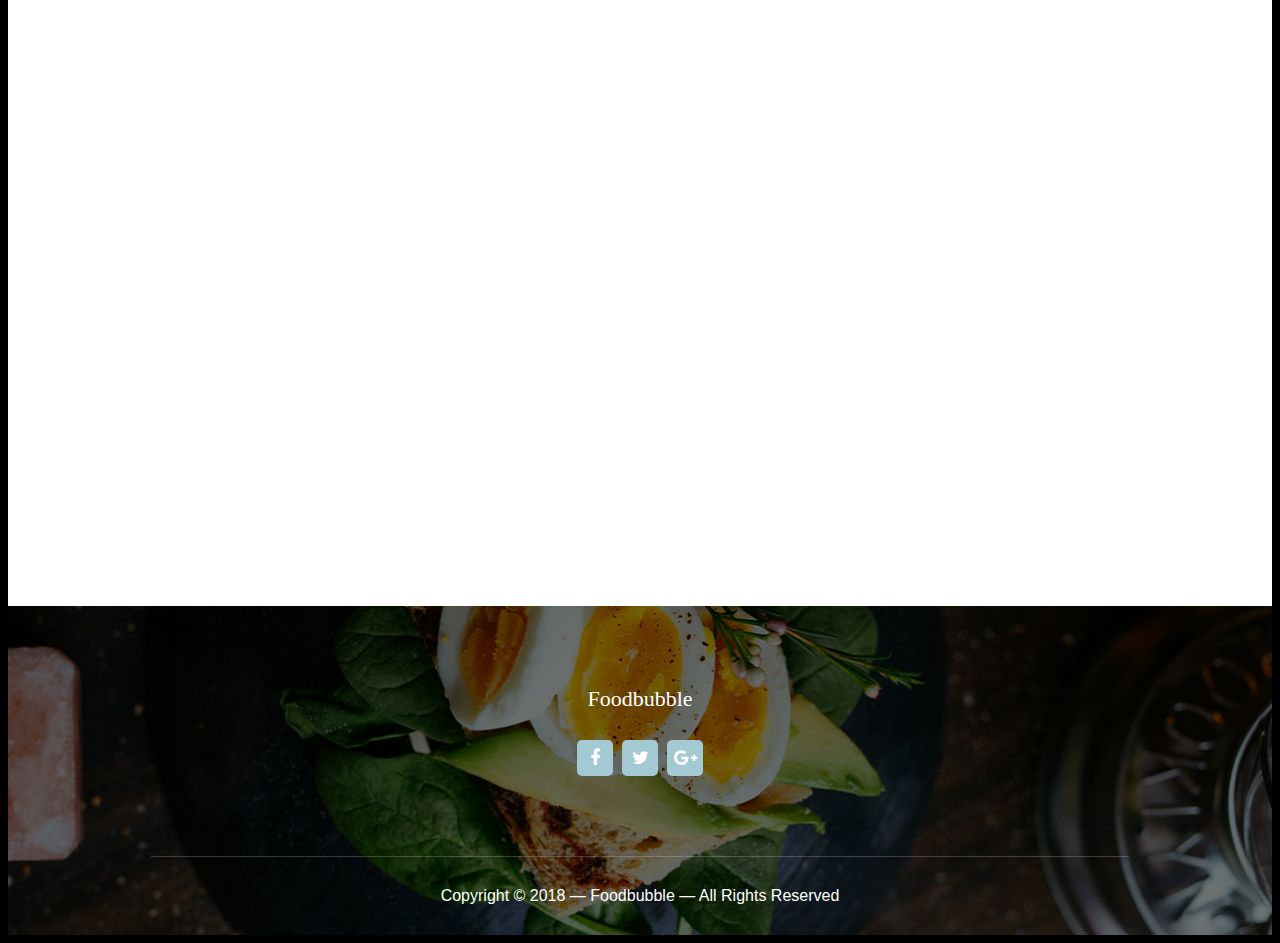
<file: restaurants/exotic.html>
<!DOCTYPE html>

<html>

  <head>
    <title>Foodbubble | Exotic Restaurants</title>
    <meta charset="utf-8">
    <link href="../layout/styles/layout.css" rel="stylesheet" type="text/css" media="all">
    <link rel='shortcut icon' type='image/x-icon' href='../images/Bubble.ico' />
  </head>

  <body id="top"style = " opacity:0;">
    <!-- Header Area -->
    <div class="bgded overlay" style="background-image:url('../images/backgrounds/header_bg.jpg');"> 

      <div class="wrapper">
        <header id="header" class="hoc clear">
          <div id="logo">
            <div class="logo-img">
              <img src="../images/logo.png" class = "ballKick">
                          <br><br>
            </div>
            <h1><a href="../index.html">Foodbubble</a></h1>
          </div>
          <nav id="mainav" class="clear"> 
            <ul class="clear">
              <li><a href="../index.html">Home</a></li>
              <li class="active"><a class="drop" href="#">Restaurants</a>
                <ul>
                  <li><a href="romantic.html">Romantic</a></li>
                  <li><a href="outgoing.html">Outgoing</a></li>
                  <li><a href="family.html">Family</a></li>
                  <li><a href="exotic.html">Exotic</a></li>
                </ul>
              </li>
              <li><a href="../aboutus.html">About & Contact Us</a></li>
              <li><a href="../signin.html">Sign In</a></li>
              <li><a href="../signup.html">Sign Up</a></li>
              <li><a href="../account.html">My Account</a></li>
            </ul>
          </nav>
        </header>
      </div>
    </div>

    <div class="wrapper row3">
      <main class="hoc container clear">

        <div class="center btmspace-50">
          <h2 class="heading blue-heading">Exotic Restaurants</h2>
          <p class="nospace">You don't need to travel to try international food since we brought you the best restaurants that serve native food.</p>
        </div>
        <div class="content">

          <div class="group btmspace-50 floating">
            <div class="one_half first">
              <img src="../images/restaurants/exotic/Morocco.jpg">
            </div>
            <div class="one_half inspace-30 borderedbox">
              <h3><a href="restaurant.html">Morocco's Jewel</a></h3>
              <p><span class="restaurant-list-icon"><i class="fa fa-map-marker"></i></span>15 El dokki St., Giza, Cairo. </p>
              <p><span class="restaurant-list-icon"><i class="fa fa-globe"></i></span>Exotic</p>
              <p >Morrocan cuisine with a desert view, you will love the day's special cooked meals by the morrocan chef as there's no menu.</p>
            </div>
          </div>

          <div class="group btmspace-50 floating">
            <div class="one_half first">
              <img src="../images/restaurants/exotic/Cortoba.jpg">
            </div>
            <div class="one_half inspace-30 borderedbox">
              <h3><a href="restaurant.html">Cortoba</a></h3>
              <p><span class="restaurant-list-icon"><i class="fa fa-map-marker"></i></span>El Azhar park,Salah Salim St.,Cairo</p>
              <p><span class="restaurant-list-icon"><i class="fa fa-globe"></i></span>Exotic</p>
              <p>A restaurant in the middle of a nature, it overlooks the park's famous exotic flowers and plants. You will enjoy a meal like never before.</p>
            </div>
          </div>

          <div class="group btmspace-50 floating">
            <div class="one_half first">
              <img src="../images/restaurants/exotic/cave.jpg">
            </div>
            <div class="one_half inspace-30 borderedbox">
              <h3><a href="restaurant.html"> Cave's </a></h3>
              <p><span class="restaurant-list-icon"><i class="fa fa-map-marker"></i></span>City Square El Rehab 1, First Settlement, New Cairo.</p>
              <p><span class="restaurant-list-icon"><i class="fa fa-globe"></i></span>Exotic</p>
              <p>Cave's restaurant has the best grilled steak and chicken in egypt, It gets cooked on heated rocks, It's setting and delicious grilled menu are one of a kind.</p>
            </div>
          </div>

          <div class="group btmspace-50 floating">
            <div class="one_half first">
              <img src="../images/restaurants/exotic/sushi.jpg">
            </div>
            <div class="one_half inspace-30 borderedbox">
              <h3><a href="restaurant.html">Sushi Bay</a></h3>
              <p><span class="restaurant-list-icon"><i class="fa fa-map-marker"></i></span>24 Mohamed Ali St.,El sheikh Zayed, Cairo.</p>
              <p><span class="restaurant-list-icon"><i class="fa fa-globe"></i></span>Exotic</p>
              <p >Sushi straight out of the ocean to your plate, sushi bay offers the most peciular japanese dishes. You won't find a similar sushi restaurant.</p>
            </div>
          </div>

        </div>

        
        <div class="clear"></div>
      </main>
    </div>


    <!-- Footer Area -->
    <div class="bgded overlay" style="background-image:url('../images/backgrounds/footer_bg.jpg');">
      <footer id="footer" class="hoc clear center"> 
        <h3 class="heading uppercase">Foodbubble</h3>
        <ul class="faico clear">
          <li><a class="faicon-facebook" href="#"><i class="fa fa-facebook"></i></a></li>
          <li><a class="faicon-twitter" href="#"><i class="fa fa-twitter"></i></a></li>
          <li><a class="faicon-google-plus" href="#"><i class="fa fa-google-plus"></i></a></li>
        </ul>
      </footer>
      <div id="copyright" class="hoc clear center"> 
        <p>Copyright &copy; 2018 &mdash; Foodbubble &mdash; All Rights Reserved</p>
      </div>
    </div>
    <a id="backtotop" href="#top"><i class="fa fa-chevron-up"></i></a>
    
    <!-- JAVASCRIPTS -->
    <script src="../layout/scripts/jquery.min.js"></script>
    <script src="../layout/scripts/jquery.backtotop.js"></script>
    <script src="../layout/scripts/ballKick.js"></script>
    <script src="../layout/scripts/floating.js"></script>
    <script src="../layout/scripts/pageFadeIn.js"></script>
  </body>
</html>
</file>
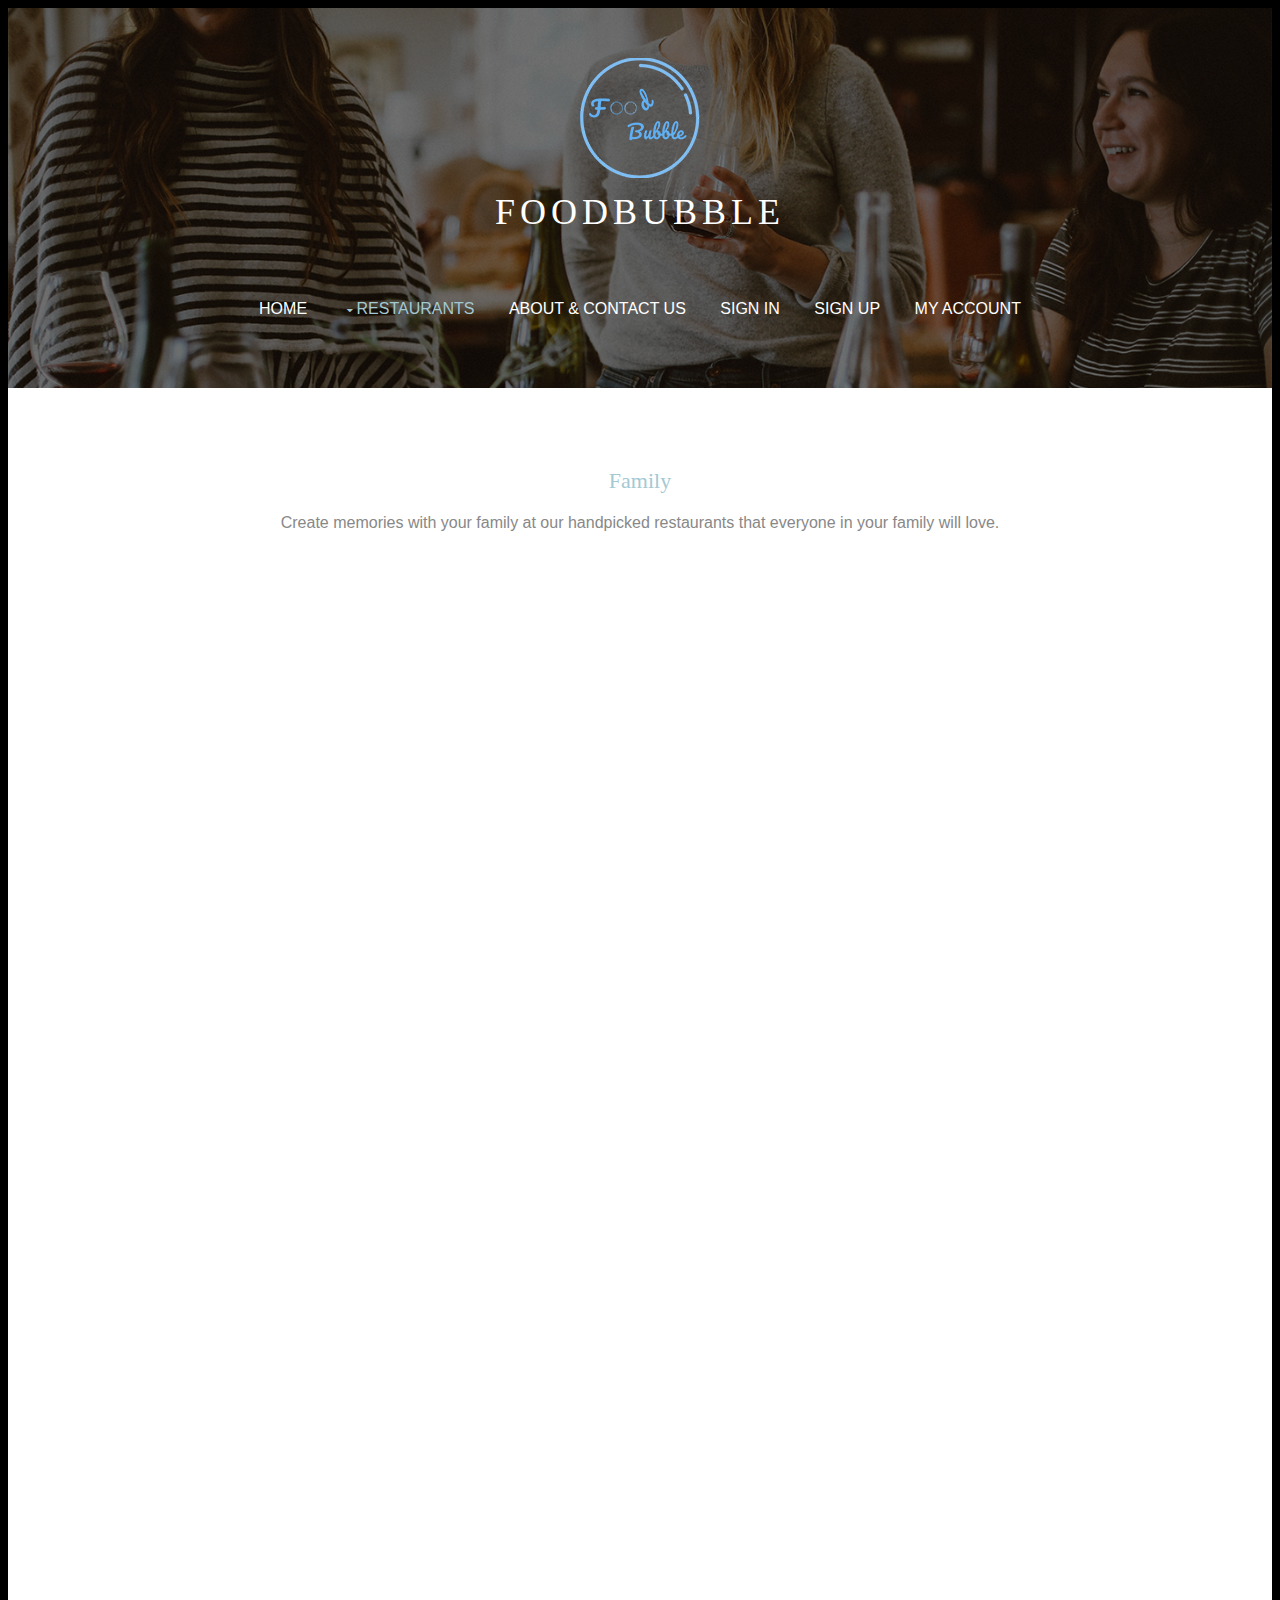
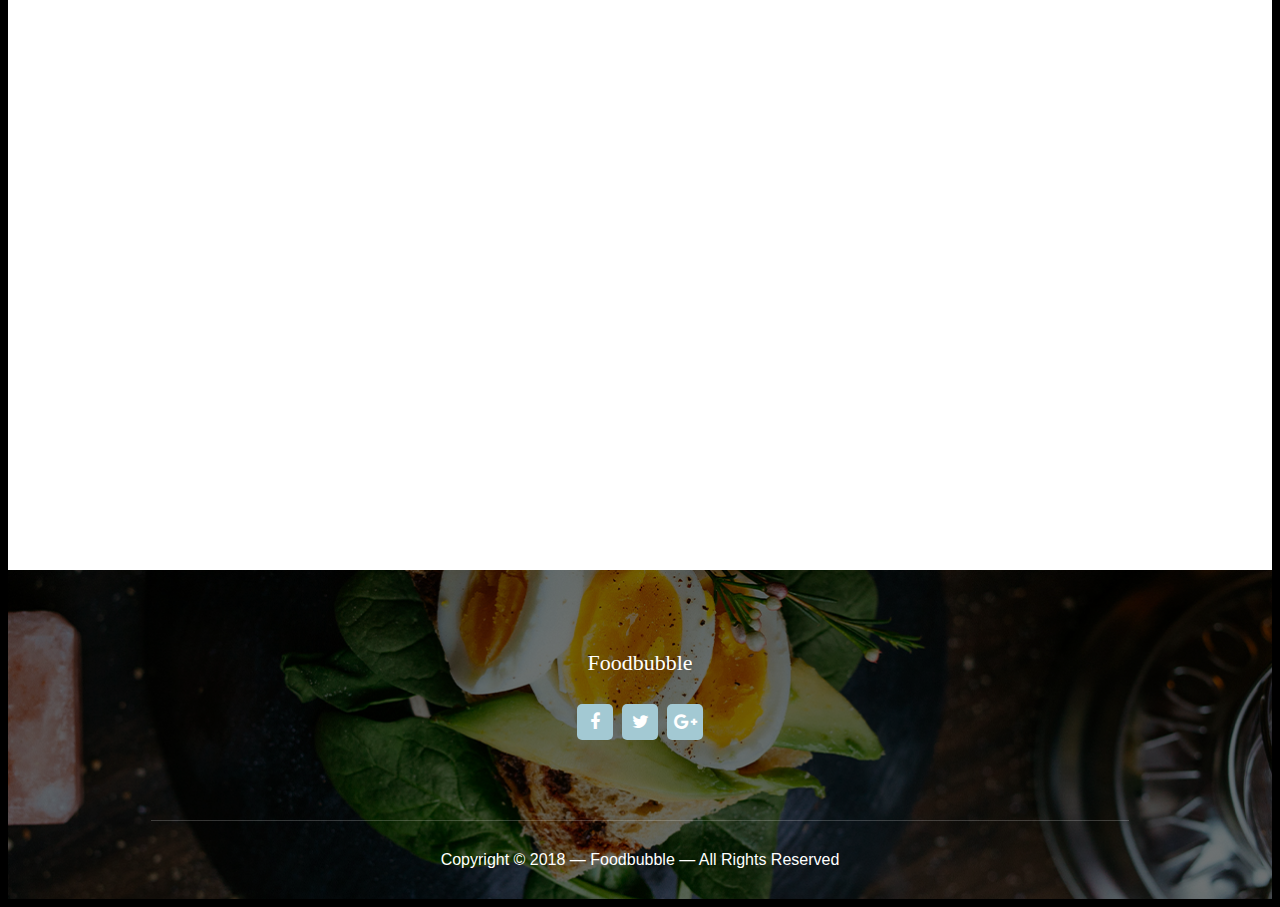
<file: restaurants/family.html>
<!DOCTYPE html>

<html>

  <head>
    <title>Foodbubble | Family Restaurants</title>
    <meta charset="utf-8">
    <link href="../layout/styles/layout.css" rel="stylesheet" type="text/css" media="all">
    <link rel='shortcut icon' type='image/x-icon' href='../images/Bubble.ico' />
  </head>

  <body id="top" style = " opacity:0;">
    <!-- Header Area -->
    <div class="bgded overlay" style="background-image:url('../images/backgrounds/header_bg.jpg');"> 

      <div class="wrapper">
        <header id="header" class="hoc clear">
          <div id="logo">
            <div class="logo-img">
              <img src="../images/logo.png" class = "ballKick">
                          <br><br>
            </div>
            <h1><a href="../index.html">Foodbubble</a></h1>
          </div>
          <nav id="mainav" class="clear"> 
            <ul class="clear">
              <li><a href="../index.html">Home</a></li>
              <li class="active"><a class="drop" href="#">Restaurants</a>
                <ul>
                  <li><a href="romantic.html">Romantic</a></li>
                  <li><a href="outgoing.html">Outgoing</a></li>
                  <li><a href="family.html">Family</a></li>
                  <li><a href="exotic.html">Exotic</a></li>
                </ul>
              </li>
              <li><a href="../aboutus.html">About & Contact Us</a></li>
              <li><a href="../signin.html">Sign In</a></li>
              <li><a href="../signup.html">Sign Up</a></li>
              <li><a href="../account.html">My Account</a></li>
            </ul>
          </nav>
        </header>
      </div>
    </div>

    <div class="wrapper row3">
      <main class="hoc container clear">

        <div class="center btmspace-50">
          <h2 class="heading blue-heading">Family</h2>
          <p class="nospace">Create memories with your family at our handpicked restaurants that everyone in your family will love.</p>
        </div>
        <div class="content">

          <div class="group btmspace-50 floating">
            <div class="one_half first">
              <img src="../images/restaurants/family/lamtna.jpg">
            </div>
            <div class="one_half inspace-30 borderedbox">
              <h3><a href="restaurant.html">Lamtna</a></h3>
              <p><span class="restaurant-list-icon"><i class="fa fa-map-marker"></i></span>92 7 Omarat St., Heliopolis, Cairo. </p>
              <p><span class="restaurant-list-icon"><i class="fa fa-cutlery"></i></span>Family</p>
			  <p>
				The perfect place for a family reniuon, the menu and the atmosphere makes you feel like home. You'll enjoy every minute there with your family.
              </p>
            </div>
          </div>

          <div class="group btmspace-50 floating">
            <div class="one_half first">
              <img src="../images/restaurants/family/carpico.jpg">
            </div>
            <div class="one_half inspace-30 borderedbox">
              <h3><a href="restaurant.html">Carpico</a></h3>
              <p><span class="restaurant-list-icon"><i class="fa fa-map-marker"></i></span>9 Abbas El Akkad, Nasr City, Cairo.</p>
              <p><span class="restaurant-list-icon"><i class="fa fa-cutlery"></i></span>Family</p>
              <p>Carpico is an elegant restaurant for family gatherings. Their menu is pretty unique, specific menu items can made for large groups by the chef.</p>
            </div>
          </div>

          <div class="group btmspace-50 floating">
            <div class="one_half first">
              <img src="../images/restaurants/family/twobytwo.jpg">
            </div>
            <div class="one_half inspace-30 borderedbox">
              <h3><a href="restaurant.html"> Two / Two  </a></h3>
              <p><span class="restaurant-list-icon"><i class="fa fa-map-marker"></i></span>El kholfaa El Rashdeen, El Nozha, Cairo.</p>
              <p><span class="restaurant-list-icon"><i class="fa fa-cutlery"></i></span>Family</p>
              <p>Modern restaurant where a family can enjoy an evening. The menu is full of choices that will suit anyone's in the family needs.</p>
            </div>
          </div>

          <div class="group btmspace-50 floating">
            <div class="one_half first">
              <img src="../images/restaurants/family/boulivard.jpg">
            </div>
            <div class="one_half inspace-30 borderedbox">
              <h3><a href="restaurant.html">Boulevard</a></h3>
              <p><span class="restaurant-list-icon"><i class="fa fa-map-marker"></i></span>Tivoli Dome, Almaza, Cairo.</p>
              <p><span class="restaurant-list-icon"><i class="fa fa-cutlery"></i></span>Family</p>
              <p >Quite and homey restaurant with a children's area so the kids can play while their parents enjoy the meal.</p>
            </div>
          </div>

        </div>

          
        <div class="clear"></div>
      </main>
    </div>


    <!-- Footer Area -->
    <div class="bgded overlay" style="background-image:url('../images/backgrounds/footer_bg.jpg');">
      <footer id="footer" class="hoc clear center"> 
        <h3 class="heading uppercase">Foodbubble</h3>
        <ul class="faico clear">
          <li><a class="faicon-facebook" href="#"><i class="fa fa-facebook"></i></a></li>
          <li><a class="faicon-twitter" href="#"><i class="fa fa-twitter"></i></a></li>
          <li><a class="faicon-google-plus" href="#"><i class="fa fa-google-plus"></i></a></li>
        </ul>
      </footer>
      <div id="copyright" class="hoc clear center"> 
        <p>Copyright &copy; 2018 &mdash; Foodbubble &mdash; All Rights Reserved</p>
      </div>
    </div>
    <a id="backtotop" href="#top"><i class="fa fa-chevron-up"></i></a>
    
    <!-- JAVASCRIPTS -->
    <script src="../layout/scripts/jquery.min.js"></script>
    <script src="../layout/scripts/jquery.backtotop.js"></script>
    <script src="../layout/scripts/ballKick.js"></script>
    <script src="../layout/scripts/floating.js"></script>
    <script src="../layout/scripts/pageFadeIn.js"></script>
  </body>
</html>
</file>
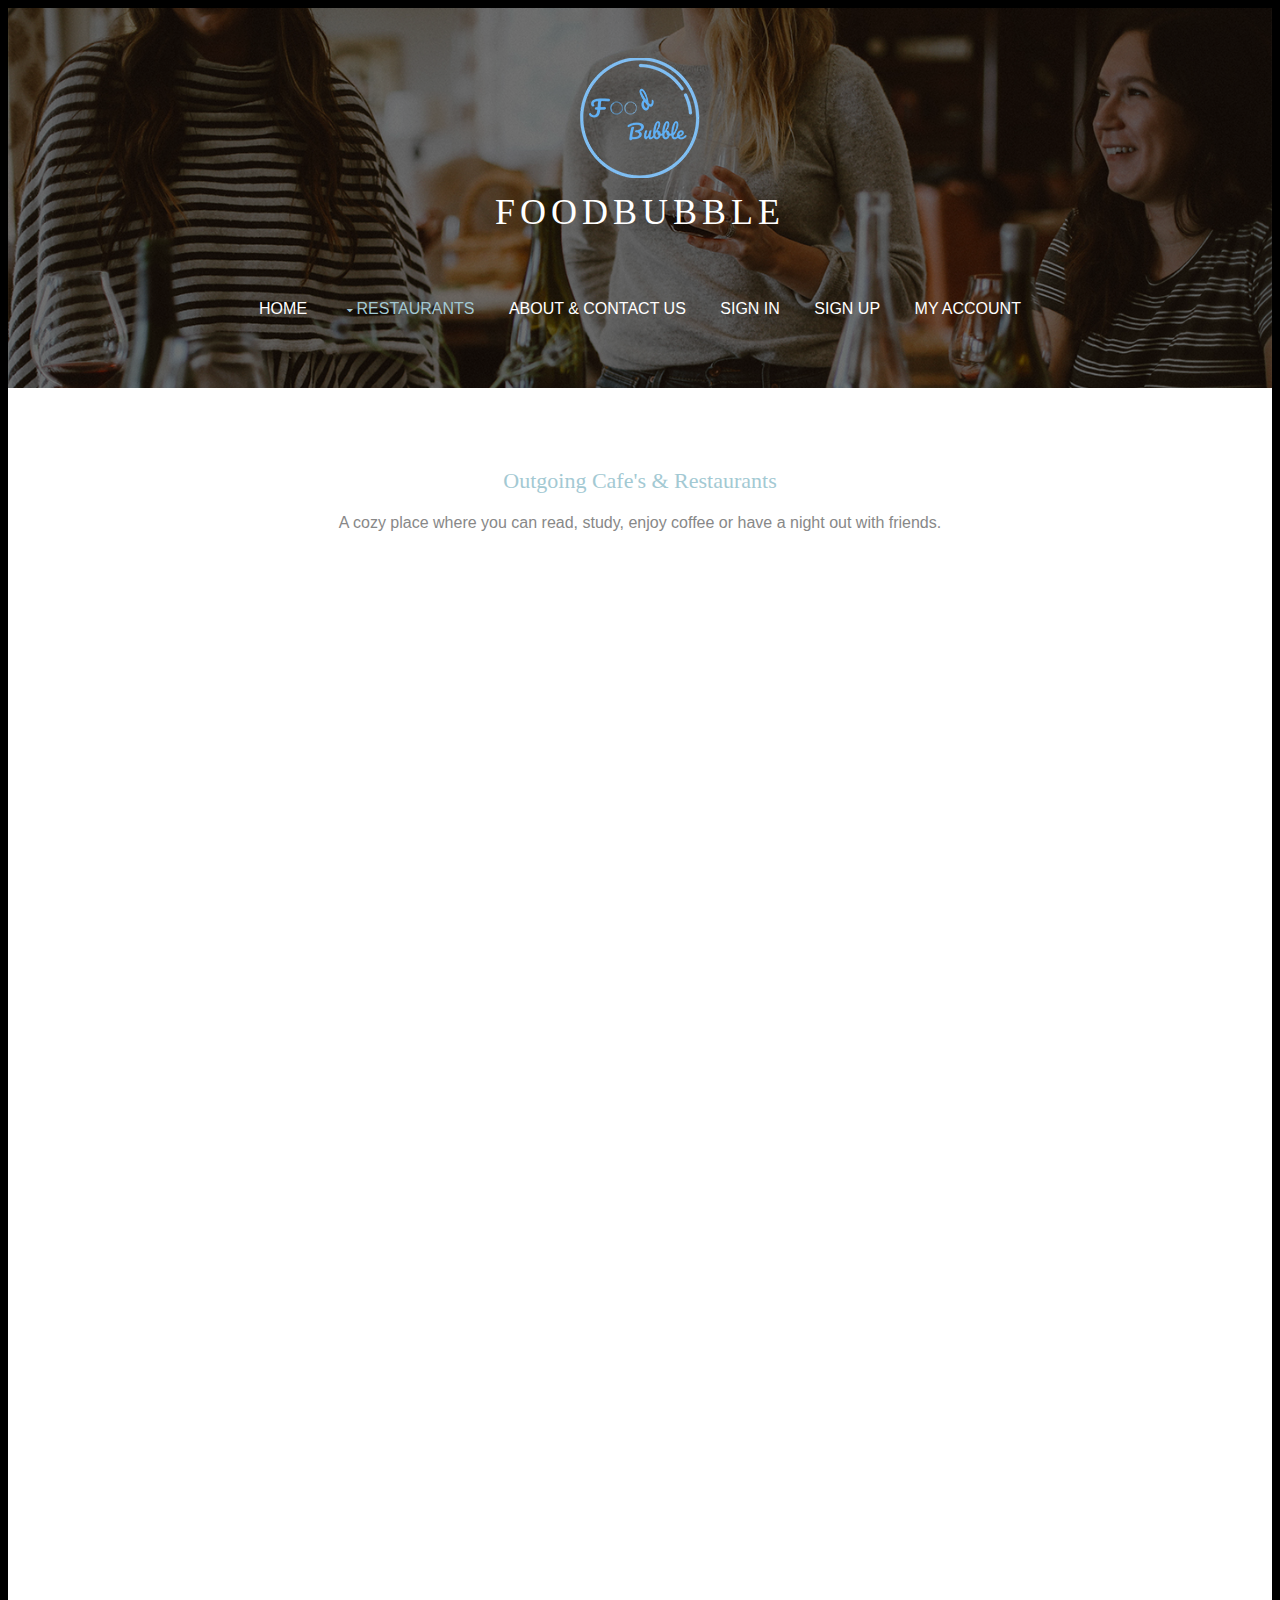
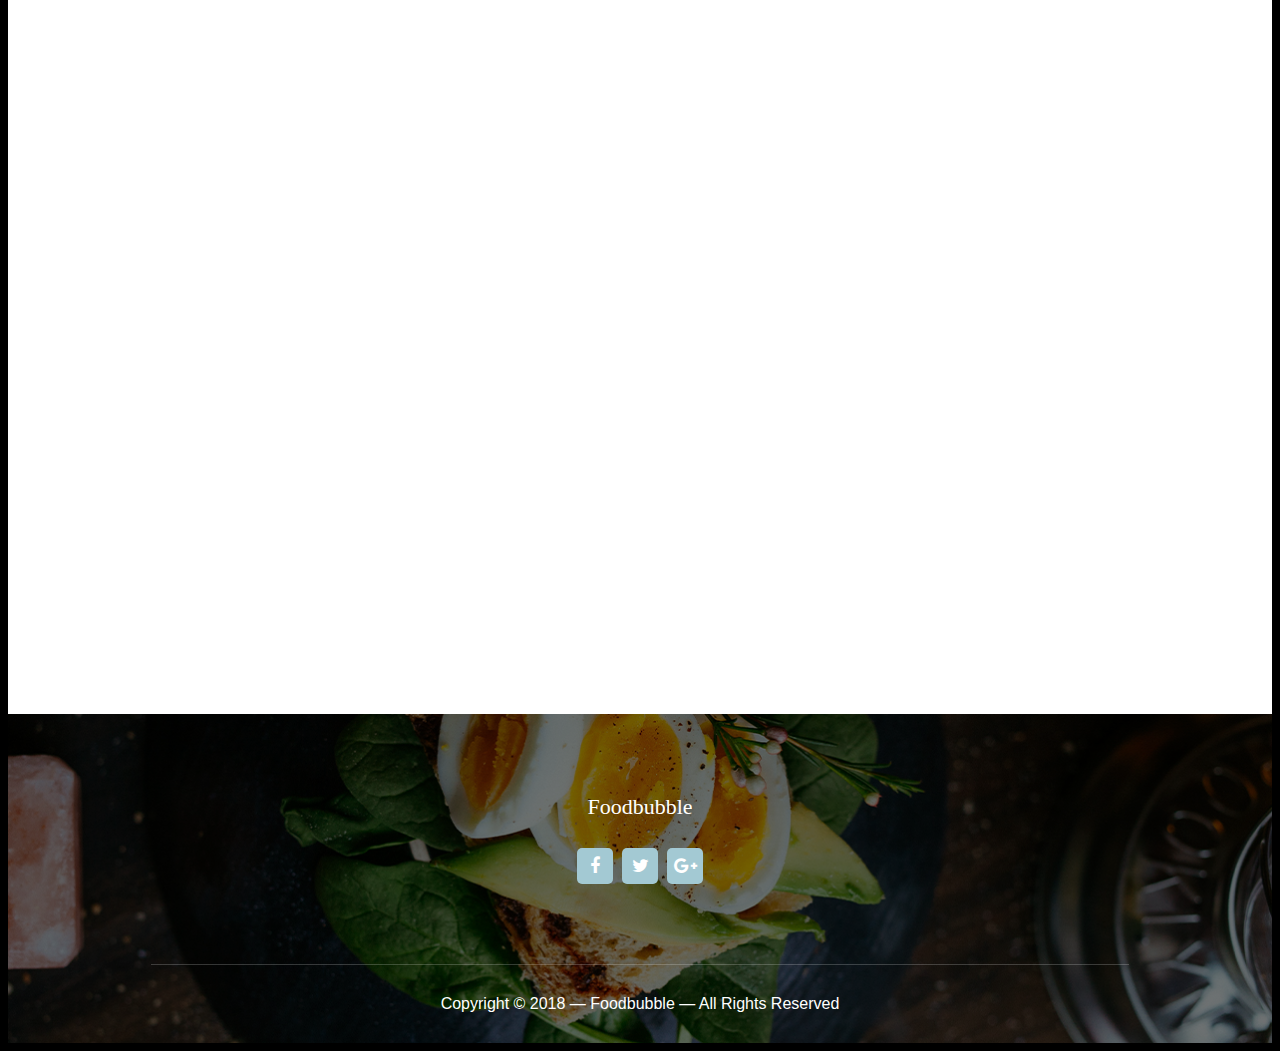
<file: restaurants/outgoing.html>
<!DOCTYPE html>

<html>

  <head>
    <title>Foodbubble | Outgoing Restaurants</title>
    <meta charset="utf-8">
    <link href="../layout/styles/layout.css" rel="stylesheet" type="text/css" media="all">
    <link rel='shortcut icon' type='image/x-icon' href='../images/Bubble.ico' />
  </head>

  <body id="top" style = " opacity:0;">
    <!-- Header Area -->
    <div class="bgded overlay" style="background-image:url('../images/backgrounds/header_bg.jpg');"> 

      <div class="wrapper">
        <header id="header" class="hoc clear">
          <div id="logo">
            <div class="logo-img">
              <img src="../images/logo.png" class = "ballKick">
                          <br><br>
            </div>
            <h1><a href="../index.html">Foodbubble</a></h1>
          </div>
          <nav id="mainav" class="clear"> 
            <ul class="clear">
              <li><a href="../index.html">Home</a></li>
              <li class="active"><a class="drop" href="#">Restaurants</a>
                <ul>
                  <li><a href="romantic.html">Romantic</a></li>
                  <li><a href="outgoing.html">Outgoing</a></li>
                  <li><a href="family.html">Family</a></li>
                  <li><a href="exotic.html">Exotic</a></li>
                </ul>
              </li>
              <li><a href="../aboutus.html">About & Contact Us</a></li>
              <li><a href="../signin.html">Sign In</a></li>
              <li><a href="../signup.html">Sign Up</a></li>
              <li><a href="../account.html">My Account</a></li>
            </ul>
          </nav>
        </header>
      </div>
    </div>

    <div class="wrapper row3">
      <main class="hoc container clear">

        <div class="center btmspace-50 ">
          <h2 class="heading blue-heading">Outgoing Cafe's & Restaurants</h2>
          <p class="nospace">A cozy place where you can read, study, enjoy coffee or have a night out with friends.</p>
        </div>
        <div class="content">

          <div class="group btmspace-50 floating">
            <div class="one_half first">
              <img src="../images/restaurants/outgoing/ludwig.jpg">
            </div>
            <div class="one_half inspace-30 borderedbox">
              <h3><a href="restaurant.html">Ludwig</a></h3>
              <p><span class="restaurant-list-icon"><i class="fa fa-map-marker"></i></span>Ibrahim St. El Korba, Heliopolis, Cairo. </p>
              <p><span class="restaurant-list-icon"><i class="fa fa-coffee"></i></span>Outgoing</p>
              <>Ludwig provides the greek cuisine at its finest, with many seating areas of greek style, all in shades of blue and violet. You will feel like you're having lunch or dinner in santrorini.</p>
            </div>
          </div>

          <div class="group btmspace-50 floating">
            <div class="one_half first">
              <img src="../images/restaurants/outgoing/Chillax.jpg">
            </div>
            <div class="one_half inspace-30 borderedbox">
              <h3><a href="restaurant.html">Chillax</a></h3>
              <p><span class="restaurant-list-icon"><i class="fa fa-map-marker"></i></span>114 El Marghani St., Nasr City, Cairo.</p>
              <p><span class="restaurant-list-icon"><i class="fa fa-coffee"></i></span>Outgoing</p>
              <p>Chillax is the place if you wish to chill, with Bohohamian decorations and indie music. The menu is full of choices that you will like you're right at home.</p>
            </div>
          </div>

          <div class="group btmspace-50 floating">
            <div class="one_half first">
              <img src="../images/restaurants/outgoing/Riche.jpg">
            </div>
            <div class="one_half inspace-30 borderedbox">
              <h3><a href="restaurant.html"> Cafe Riche </a></h3>
              <p><span class="restaurant-list-icon"><i class="fa fa-map-marker"></i></span>17 El Waili El Kabir, Wesst El Balad, Cairo.</p>
              <p><span class="restaurant-list-icon"><i class="fa fa-coffee"></i></span>Outgoing</p>
              <p>Cafe Riche is for the people who love the vintage qahwa look & feel  but with a delicious menu. Everything there is vintage, from the chairs to the decorations to the music, you'll feel that you have travelled back in time.</p>
            </div>
          </div>

          <div class="group btmspace-50 floating">
            <div class="one_half first">
              <img src="../images/restaurants/outgoing/Bookitve.jpg">
            </div>
            <div class="one_half inspace-30 borderedbox">
              <h3><a href="restaurant.html">Bookitve</a></h3>
              <p><span class="restaurant-list-icon"><i class="fa fa-map-marker"></i></span>15 El Bahr St., Sheraton, Cairo.</p>
              <p><span class="restaurant-list-icon"><i class="fa fa-coffee"></i></span>Outgoing</p>
              <p >If you're a bookworm that enjoys reading, we found your safe heaven. Booktive is cafe where you can bring your own book or pick one from the cafe to enjoy it with a cup of coffee.  </p>
            </div>
          </div>

        </div>

        
        <div class="clear"></div>
      </main>
    </div>


    <!-- Footer Area -->
    <div class="bgded overlay" style="background-image:url('../images/backgrounds/footer_bg.jpg');">
      <footer id="footer" class="hoc clear center"> 
        <h3 class="heading uppercase">Foodbubble</h3>
        <ul class="faico clear">
          <li><a class="faicon-facebook" href="#"><i class="fa fa-facebook"></i></a></li>
          <li><a class="faicon-twitter" href="#"><i class="fa fa-twitter"></i></a></li>
          <li><a class="faicon-google-plus" href="#"><i class="fa fa-google-plus"></i></a></li>
        </ul>
      </footer>
      <div id="copyright" class="hoc clear center"> 
        <p>Copyright &copy; 2018 &mdash; Foodbubble &mdash; All Rights Reserved</p>
      </div>
    </div>
    <a id="backtotop" href="#top"><i class="fa fa-chevron-up"></i></a>
    
    <!-- JAVASCRIPTS -->
    <script src="../layout/scripts/jquery.min.js"></script>
    <script src="../layout/scripts/jquery.backtotop.js"></script>
    <script src="../layout/scripts/ballKick.js"></script>
    <script src="../layout/scripts/floating.js"></script>
    <script src="../layout/scripts/pageFadeIn.js"></script>
  </body>
</html>
</file>
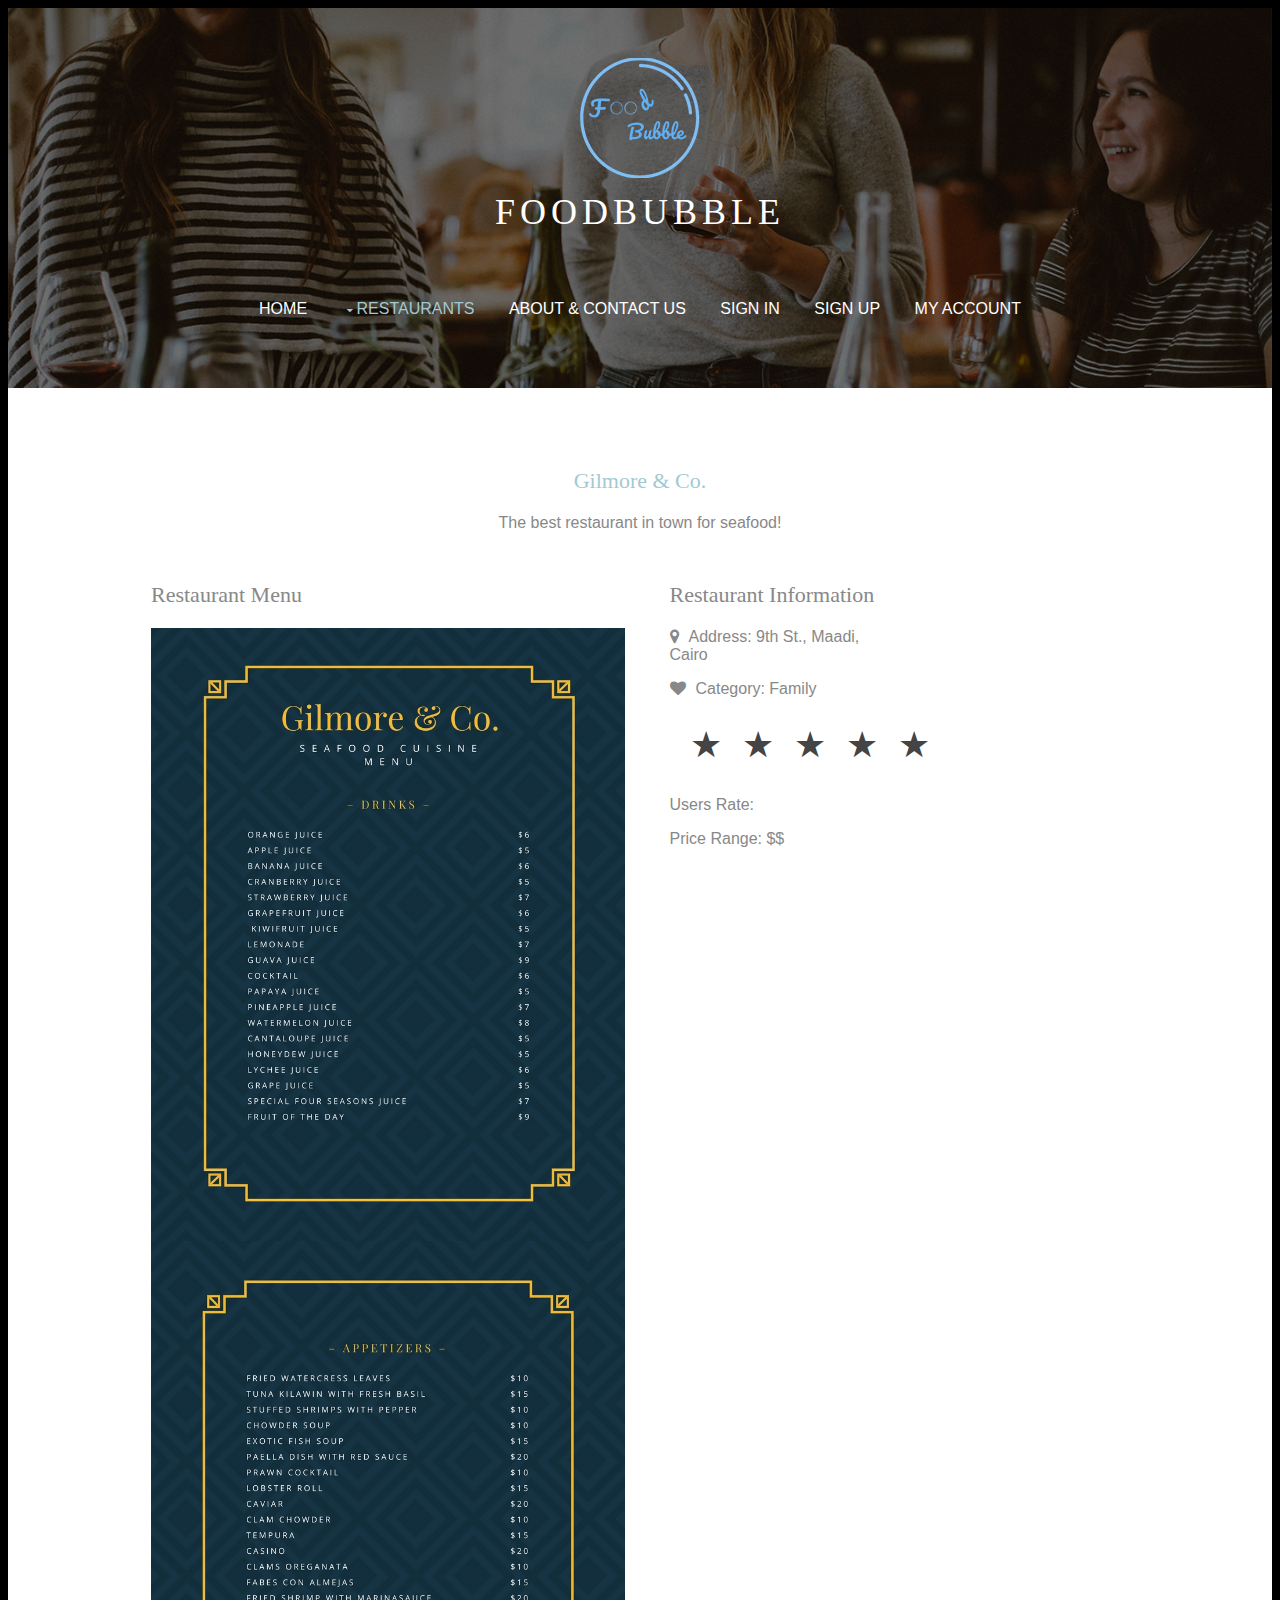
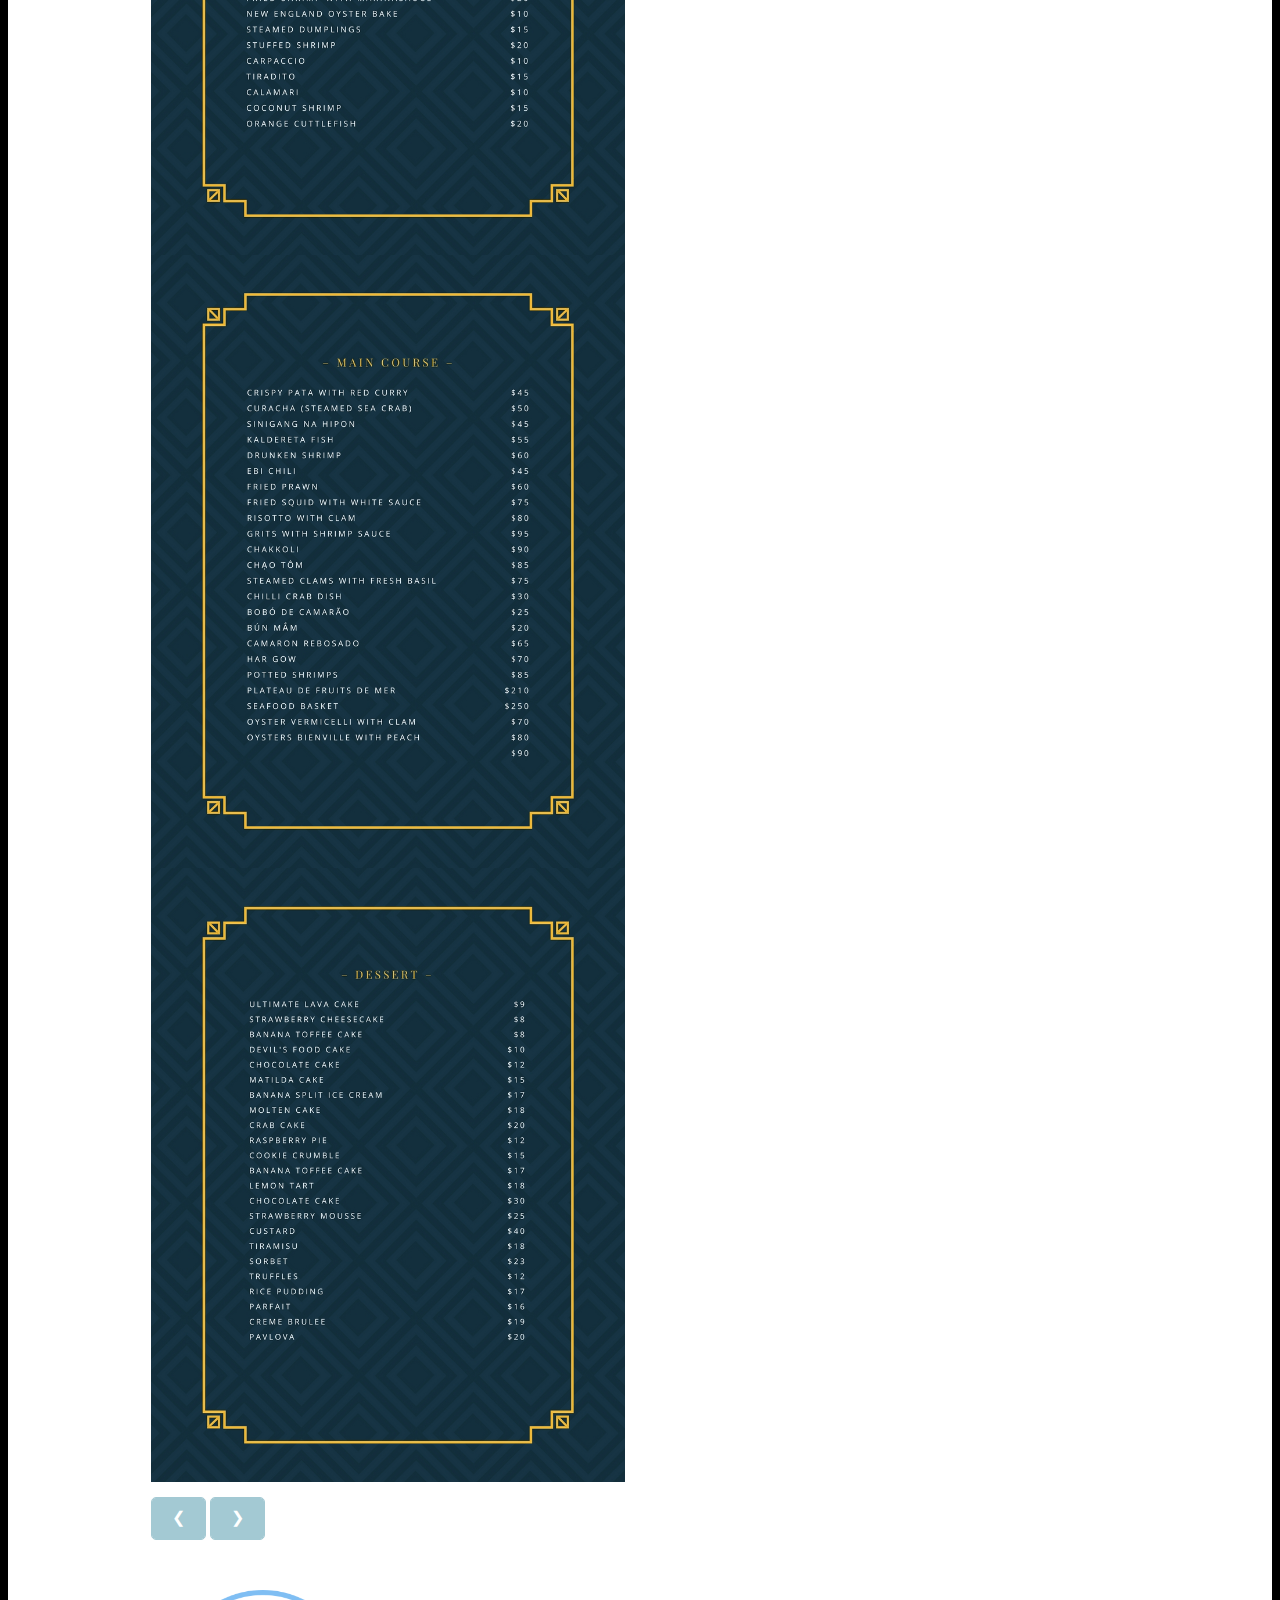
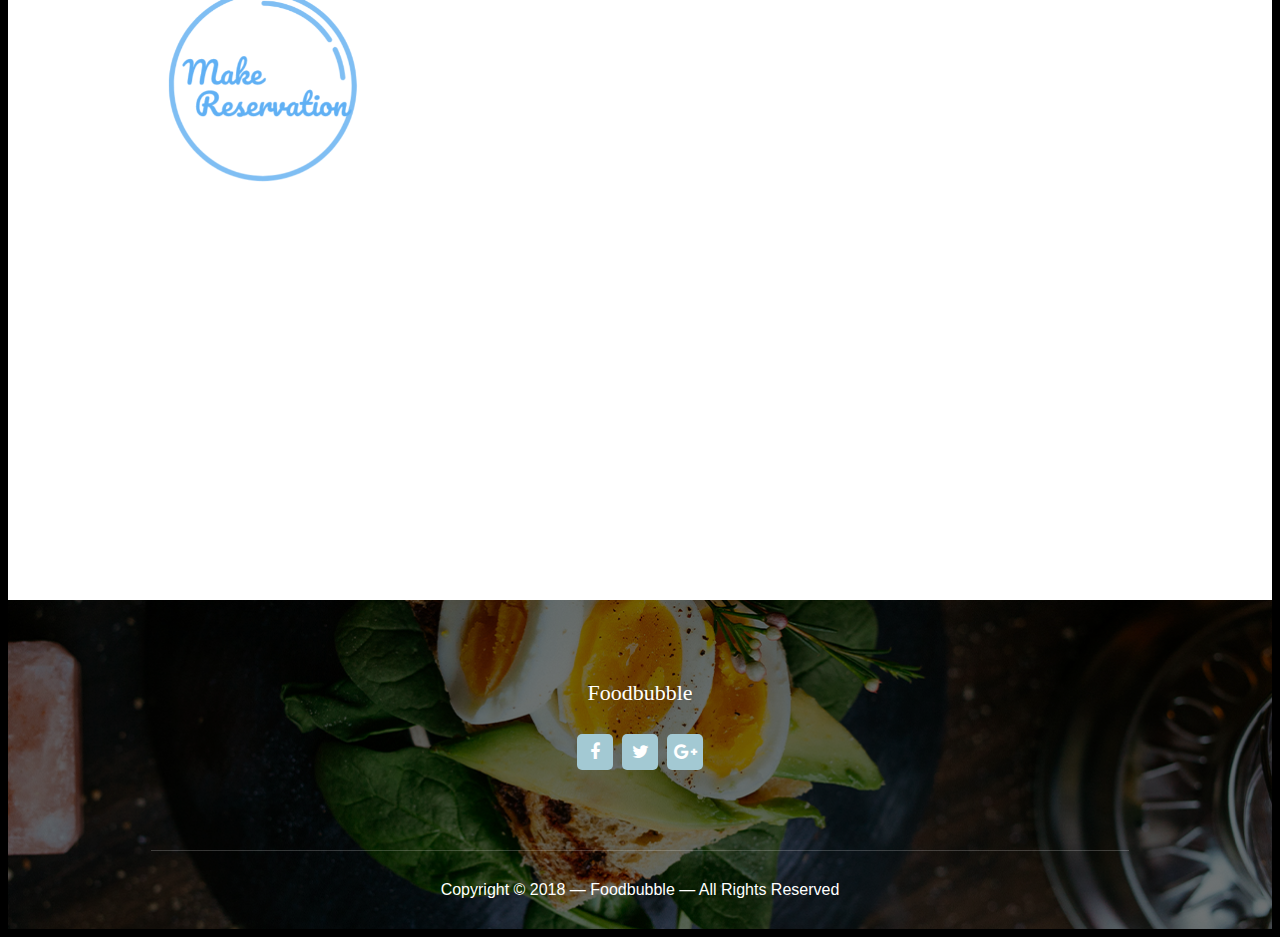
<file: restaurants/restaurant.html>
<!DOCTYPE html>

<html>

  <head>
    <title>Foodbubble | Gilmore & Co.</title>
    <meta charset="utf-8">
    <link href="../layout/styles/layout.css" rel="stylesheet" type="text/css" media="all">
    <link rel='shortcut icon' type='image/x-icon' href='../images/Bubble.ico' />
  </head>

  <body id="top"style = " opacity:0;">
    <!-- Header Area -->
    <div class="bgded overlay" style="background-image:url('../images/backgrounds/header_bg.jpg');"> 

      <div class="wrapper">
        <header id="header" class="hoc clear">
          <div id="logo"> 
            <div class="logo-img">
              <img src="../images/logo.png" class = "ballKick">
                          <br><br>
            </div>
            <h1><a href="../index.html">Foodbubble</a></h1>
          </div>
          <nav id="mainav" class="clear"> 
            <ul class="clear">
              <li><a href="../index.html">Home</a></li>
              <li class="active"><a class="drop" href="#">Restaurants</a>
                <ul>
                  <li><a href="romantic.html">Romantic</a></li>
                  <li><a href="outgoing.html">Outgoing</a></li>
                  <li><a href="family.html">Family</a></li>
                  <li><a href="exotic.html">Exotic</a></li>
                </ul>
              </li>
              <li><a href="../aboutus.html">About & Contact Us</a></li>
              <li><a href="../signin.html">Sign In</a></li>
              <li><a href="../signup.html">Sign Up</a></li>
              <li><a href="../account.html">My Account</a></li>
            </ul>
          </nav>
        </header>
      </div>
    </div>

    <div class="wrapper row3">
      <main class="hoc container clear">

        <div class="center btmspace-50">
          <h2 class="heading blue-heading">Gilmore & Co.</h2>
          <p class="nospace">The best restaurant in town for seafood!</p>
        </div>

        <div class="content">

          <div class="group btmspace-30">

              <div class="one_half first">
                  <h3>Restaurant Menu</h3>
                  
                  <div class="btmspace-15">
                    <img class="restaurant-gallery" src="../images/restaurants/1.jpg" width=80% height=80%>
                    <img class="restaurant-gallery" src="../images/restaurants/2.jpg" width=80% height=80%>
					<img class="restaurant-gallery" src="../images/restaurants/3.jpg" width=80% height=80%>
                    <img class="restaurant-gallery" src="../images/restaurants/4.jpg" width=80% height=80%>
					
                  </div>

                  <div>
                    <button class="btn medium" onclick="plusDivs(-1)">&#10094;</button>
                    <button class="btn medium" onclick="plusDivs(+1)">&#10095;</button>
                  </div>

              </div>
              <div class="one_half">

              <div class="one_half">
                <h3>Restaurant  Information</h3>
                <p><span class="restaurant-list-icon"><i class="fa fa-map-marker"></i></span>Address: 9th St., Maadi, Cairo</p>
                <p><span class="restaurant-list-icon"><i class="fa fa-heart"></i></span>Category: Family</p>
                
                  
<div class="stars">



  <form action="">
    <input class="star star-5" id="star-5" type="radio" name="star"/>
    <label class="star star-5" for="star-5"></label>
	
    <input class="star star-4" id="star-4" type="radio" name="star"/>
    <label class="star star-4" for="star-4"></label>
	
    <input class="star star-3" id="star-3" type="radio" name="star"/>
    <label class="star star-3" for="star-3"></label>
	
    <input class="star star-2" id="star-2" type="radio" name="star"/>
    <label class="star star-2" for="star-2"></label>
	
    <input class="star star-1" id="star-1" type="radio" name="star"/>
    <label class="star star-1" for="star-1"></label>
  </form>
</div>
	
                  <p id = "StarScore">Users Rate: </p>

                  
                  
                  <p>Price Range: $$</p>

              </div>

              </div>
            </div>
             <div style = "display: inline-block;">
                 <div  id="showreservationpanel"></div> <div  id="showreservationpanelSMALL"></div><div  id="showreservationpanelSMALL2"></div>
                </div>
<br>
            <div id="reservationpanel" style = "opacity: 0;">
                <h3>Please fill in the reservation details</h3>
				<form name="reservationForm" method="post" onsubmit="return validateReservationForm()">
                    <div>
						<div class="one_third first">
							<label>Restaurant Name: </label>
							<label for="restaurantName" style="font-size: 15pt;">Gilmore & Co </label>
							
						</div>
						<div class="one_third">
							<label for="NameOfReservation">Reservation For: <span>*</span></label>
							<input type="text" name="Name" placeholder="Your Name" required>
						</div>
                        <div class="one_third">
							<label for="table-type">Table Type </label>
                            
                        <div class = "RADIO" style = "padding-top: 4%;">

                          <input type="radio" name="TableType" value="any" checked><span> Any Table</span> <br><br>
                          <input type="radio" name="TableType" value="window"><span>Window Table</span><br><br>
                          <input type="radio" name="TableType" value="vip"><span>VIP Table</span>
                        </div>

                     

                        
						</div>
                        
					</div>
                    <br> <br><br><br>
                    
					<div>
						<div class="one_third first">
							<label for="day">Day <span>*</span></label>
							<input type="date" name="day"  required>
						</div>
						<div class="one_third">
							<label for="time">Time <span>*</span></label>
							<input type="time" name="time"  required>
						</div>
						  
					</div>
                    <br><br><br><br>
                    <br><br><br><br>
                    
					<div>
						<div class="one_third first">
							<br>
							<label for="people">Number of people <span>*</span></label>
							<input type="number" name="people" id = "numOfPeople"  min="1" max="30" required> 
						</div>
						<div class="one_third">
							<br>
							<label for="special-requirements">Special Requirements</label>
							<input type="text" name="special-requirements" placeholder="Enter any special requirements">
						</div>
						<div class="one_third">
							<br>
							<input class="btn" id="reserveButton" type="submit" name="submit" value="Make Reservation">
						</div>
					</div>
				</form>
            </div>
        </div>

        
        <div class="clear"></div>
      </main>
    </div>


    <!-- Footer Area -->
    <div class="bgded overlay" style="background-image:url('../images/backgrounds/footer_bg.jpg');">
      <footer id="footer" class="hoc clear center"> 
        <h3 class="heading uppercase">Foodbubble</h3>
        <ul class="faico clear">
          <li><a class="faicon-facebook" href="#"><i class="fa fa-facebook"></i></a></li>
          <li><a class="faicon-twitter" href="#"><i class="fa fa-twitter"></i></a></li>
          <li><a class="faicon-google-plus" href="#"><i class="fa fa-google-plus"></i></a></li>
        </ul>
      </footer>
      <div id="copyright" class="hoc clear center"> 
        <p>Copyright &copy; 2018 &mdash; Foodbubble &mdash; All Rights Reserved</p>
      </div>
    </div>
    <a id="backtotop" href="#top"><i class="fa fa-chevron-up"></i></a>
    
    <!-- JAVASCRIPTS -->
    <script src="../layout/scripts/jquery.min.js"></script>
    <script src="../layout/scripts/jquery.backtotop.js"></script>
    <script src="../layout/scripts/restaurantGallery.js"></script>
    <script src="../layout/scripts/showreservationpanel.js"></script>
    <script src="../layout/scripts/stars.js"></script>
    <script src="../layout/scripts/ballKick.js"></script>
    <script src="../layout/scripts/ExpectedDeposit.js"></script>
    <script src="../layout/scripts/formValidation.js"></script>  
    <script src="../layout/scripts/pageFadeIn.js"></script>
  </body>
    
</html>
</file>
<file: layout/styles/layout.css>
@charset "utf-8";
@import url("fontawesome-4.6.3.min.css");
/* Header
--------------------------------------------------------------------------------------------------------------- */
#header {
	padding: 50px 0;
}

#header #logo {
	margin-bottom: 50px; 
	text-align: center;
}

#header #logo * {
	margin: 0; 
	padding: 0; 
	line-height: 1;
}

#header #logo h1 {
	font-size: 36px; 
	letter-spacing: 5px; 
	text-transform: uppercase;
}

#header #logo p {
	margin-top:-2px; 
	font-size:.9rem; 
	font-style:italic; 
	text-transform:lowercase;
}
.logo-img {
	margin-bottom: 10px;
}


/* Page Intro
--------------------------------------------------------------------------------------------------------------- */
#pageintro {
	padding: 100px 0 100px;
}

#pageintro article { 
	text-align: center;
}

#pageintro article p {
	font-size: 16px;
}


#pageintro article .heading {
	font-size:32px; 
	text-transform:uppercase;
}


#pageintro article footer {
	margin-top:150px;
}


/* Content Area
--------------------------------------------------------------------------------------------------------------- */
.container {
	padding:80px 0;
}

.wrapper{display:block; width:100%; margin:0; padding:0; text-align:left; word-wrap:break-word;}

/* Content */
.services li{
	text-align:center;
}

*, *::before, *::after{box-sizing:border-box;}

.services > li:first-child {
	text-align:left;
}

.services li:nth-child(-n+3){
	margin-bottom:30px;
}/* Adds bottom margin to the first three elements only */

.services li figure {
	display:inline-block; 
	position:relative; 
	max-width:100%;
}

.services li figure figcaption {
	display:block; 
	position:absolute; 
	top:50%; 
	transform:translate(0,-50%); 
	width:100%; 
	line-height:1; 
	text-align:center; 
	opacity:0; z-index:1;
}

.services li figure::after {
	position:absolute; 
	top:0; 
	left:0; 
	width:100%; 
	height:100%; 
	content:""; 
	opacity:0;
}

.services li figure:hover::after {
	opacity:.6;
}

.services li figure:hover figcaption{
	opacity:1;
}


.cta article {
	padding-top:20px; 
	text-align:center;
}

.cta article * {
	margin:0; 
	padding:0;
}

.cta article span {
	display:block; 
	position:relative; 
	width:100px; height:100px; 
	margin:0 auto 60px; 
	line-height:100px; 
	font-size:40px; 
	font-weight:400; 
	z-index:1;
}

.cta article span::before, .cta article span::after{
	position:absolute; 
	top:0; 
	right:0; 
	bottom:0; 
	left:0; content:""; 
	border:1px solid; 
	transform:rotate(-90deg); 
	z-index:-1;
}

.cta article span::after {
	transform:rotate(45deg);
}

.cta article:hover span::after {
	transform:rotate(360deg); 
	transition:transform .5s ease-in-out;
}

.cta article .heading {
	margin-bottom:10px;
}

.cta article footer {
	margin-top:30px;
}

.hoc{display:block; margin:0 auto;}

.clear, .group{display:block;}
.clear::before, .clear::after, .group::before, .group::after{display:table; content:"";}
.clear, .clear::after, .group, .group::after{clear:both;}

.center{text-align:center;}


/* Spacing
--------------------------------------------------------------------------------------------------------------- */

.btmspace-15{margin-bottom:15px;}
.btmspace-30{margin-bottom:30px;}
.btmspace-50{margin-bottom:50px;}


/* Grid
--------------------------------------------------------------------------------------------------------------- */
.one_half, .one_third, .one_quarter{display:inline-block; float:left; margin:0 0 0 3.06748466257669%; list-style:none;}

.first
{margin-left:0; clear:left;
}
.borderedbox{
    border:1px solid;
}

.one_quarter{
    width:22.69938650306748%;
}
.one_third{
    width:31.28834355828221%;
}
.one_half{
    width:48.46625766871166%;
}

.inspace-30{
    padding:30px;
}
img{
    width:auto; max-width:100%; height:auto; margin:0; padding:0; border:none; line-height:normal; vertical-align:middle;
}
.imgl{
    margin:0 15px 10px 0; clear:left;
}
.imgr{
    margin:0 0 10px 15px; clear:right;
}

.overlay{
    position:relative; z-index:1;
}
.overlay::after{
    display:block; position:absolute; top:0; left:0; width:100%; height:100%; content:""; z-index:-1;
}
.bgded{
    background-position:top center; background-repeat:no-repeat; background-size:cover;
}
address, article, aside, figcaption, figure, footer, header, main, nav, section{
    display:block; margin:0; padding:0;
}

form, fieldset, legend{
    margin:0; padding:0; border:none;
}
legend{
    display:none;
}
label, input, textarea, select, button{
    display:block; resize:none; outline:none; color:inherit; font-size:inherit; font-family:inherit; vertical-align:middle;}
/* Footer
--------------------------------------------------------------------------------------------------------------- */
#footer {
    
	padding:80px 0; border-bottom:1px solid;
}


/* Copyright
--------------------------------------------------------------------------------------------------------------- */
#copyright {
	padding:30px 0;
}

#copyright *{
	margin:0; padding:0;
}



/* Transition Fade
--------------------------------------------------------------------------------------------------------------- */
*, *::before, *::after{
	transition:all .3s ease-in-out;
}

#mainav form * {
	transition:none !important;
}


/* Rounded Corners
--------------------------------------------------------------------------------------------------------------- */
.btn, .cta span::before, .cta span::after, .faico a, #backtotop{
	border-radius:5px; 
	background-clip: padding-box;
}

/* Navigation
--------------------------------------------------------------------------------------------------------------- */
nav ul, nav ol {
	margin:0; padding:0; list-style:none;
}

#mainav, .sidebar nav{
	line-height:normal;
}

#mainav .drop::after, #mainav li li .drop::after, .sidebar nav a::after{
	position:absolute; 
	font-family:"FontAwesome"; 
	font-size:10px; 
	line-height:10px;
}

/* Top Navigation */

#mainav ul {
	text-transform:uppercase; 
	text-align:center;
}

#mainav ul ul {
	z-index:9999;
	position:absolute;
	width:160px; 
	text-transform:none; 
	text-align:left;
}

#mainav ul ul ul {
	left:160px; 
	top:0;
}

#mainav li {
	display:inline-block; 
	position:relative; 
	margin:0 30px 0 0; 
	padding:0;
}

#mainav li:last-child {
	margin-right:0;
}

#mainav li li {
	width:100%; 
	margin:0;
}

#mainav li a {
	display:block;
	padding:20px 0;
}

#mainav li li a {
	border:solid;
	border-width:0 0 1px 0;
}

#mainav .drop {
	padding-left:15px;
}

#mainav li li a, #mainav li li .drop {
	display:block; margin:0; 
	padding:10px 15px;
}

#mainav .drop::after, #mainav li li .drop::after {
	content:"\f0d7";
}

#mainav .drop::after{
	top:25px; left:5px;
}

#mainav li li .drop::after{
	top:15px; 
	left:5px;
}

#mainav ul ul{
	visibility:hidden;
	opacity:0;
}

#mainav ul li:hover > ul {
	visibility:visible;
	opacity:1;
}

#mainav form {
	display:none;
	margin:0;
	padding:20px 0;
}

#mainav form select, #mainav form select option {
	display:block;
	cursor:pointer;
	outline:none;
}

#mainav form select{
	width:100%;
	padding:5px;
	border:1px solid;
}

#mainav form select option {
	margin:5px; 
	padding:0; 
	border:none;
}


/* Back to Top */
#backtotop{
	z-index:999; 
	display:inline-block; 
	position:fixed; 
	visibility:hidden; 
	bottom:20px; 
	right:20px; 
	width:36px; 
	height:36px; 
	line-height:36px; 
	font-size:16px; 
	text-align:center; 
	opacity:.2;
}
/* Fonts
--------------------------------------------------------------------------------------------------------------- */
body, input, textarea, select{
    font-family:Verdana, Geneva, sans-serif;
}
h1, h2, h3, h4, h5, h6, .heading{
    font-family:Georgia, "Times New Roman", Times, serif;
}
.nospace{
    margin:0; padding:0; list-style:none;
}
h1, h2, h3, h4, h5, h6, .heading{
    margin:0 0 20px 0; font-size:22px; line-height:normal; font-weight:normal;
}
.font-x1{
    font-size:1.2rem;
}

.btn{
    display:inline-block; padding:10px 20px 12px; text-transform:uppercase; border:1px solid;
}
a{
    outline:none; text-decoration:none;
}

#backtotop i {
	display:block; 
	width:100%; 
	height:100%; 
	line-height:inherit;
}

#backtotop.visible{
	visibility:visible; 
	opacity:.5;
}


#backtotop:hover{
	opacity:1;
}

/* Form
--------------------------------------------------------------------------------------------------------------- */
input[type=text], input[type=password], 
input[type=email], input[type=tel],
input[type=date], input[type=time],
 {
	-webkit-appearance: none;
    height: 35px;
    padding-left: 10px;
}

select {
	    height: 35px;
    padding-left: 10px;
}

form .row1 {
	padding-bottom: 20px;
}

/* Restaurants List
--------------------------------------------------------------------------------------------------------------- */
.restaurant-list-icon {
	padding-right: 10px;
}

/* Restaurants Gallery
--------------------------------------------------------------------------------------------------------------- */


/* Font Awesome Social Icons
--------------------------------------------------------------------------------------------------------------- */
.faico {
	margin:0; 
	padding:0; 
	list-style:none;
}

.faico li {
	display:inline-block; 
	margin:8px 5px 0 0; 
	padding:0; 
	line-height:normal;
}

.faico li:last-child {
	margin-right:0;
}

.faico a {
	display:inline-block; 
	width:36px; 
	height:36px; 
	line-height:36px; 
	font-size:18px; 
	text-align:center;
}

.faico a {
	color:#FFFFFF; 
	background-color:#A3C9D3;
}

.faicon-facebook:hover{
	background-color:#3B5998;
}

.faicon-google-plus:hover {
	background-color:#DB4A39;
}

.faicon-twitter:hover {
	background-color:#00ACEE;
}


/* Colours
--------------------------------------------------------------------------------------------------------------- */
body{
	color:#FFFFFF; 
	background-color:#000000;
}

a {
	color:#A3C9D3;
}

.blue-heading {
	color:#A3C9D3;
}

a:active, a:focus{
	background:transparent;
}/* IE10 + 11 Bugfix - prevents grey background */

hr, .borderedbox{
	border-color:#D7D7D7;
}

label span {
	color:#FF0000; 
	background-color:inherit;
}

input:focus, textarea:focus, *:required:focus {
	border-color:#A3C9D3;
}

.overlay{
	color:#FFFFFF;
	background-color:inherit;
}

.overlay::after {
	color:inherit;
	background-color:rgba(0,0,0,.55);
}

.btn, .btn.inverse:hover {
	color:#FFFFFF;
	background-color:#A3C9D3;
	border-color:#A3C9D3;
}

.btn:hover, .btn.inverse {
	color:inherit;
	background-color:transparent;
	border-color:inherit;
}


/* Rows */

.row2, .row2 a{color:#888888; background-color:#F5F5F5;}
.row3{color:#888888; background-color:#FFFFFF;}



/* Header */
#header #logo a {
	color:inherit;
}


/* Content Area */
.services li figure:hover::after {
	background-color:#A3C9D3;
}

.services li figure figcaption{
	color:#FFFFFF;
}

.cta article .heading a {
	color:inherit;
}

.cta article:hover .heading a{
	color:#A3C9D3;
}

.cta article span {
	color:#FFFFFF;
}
.cta article span::before, .cta article span::after {
	background-color:#A3C9D3;
	border-color:#A3C9D3;
}

.cta article:hover span::after {
	border-color:inherit;
}


/* Footer */
#footer{
	border-color:rgba(255,255,255,.2);
}


/* Copyright */
#copyright a {
	color:inherit;
}


/* Navigation */
#mainav li a {
	color:inherit;
}

#mainav .active a, #mainav a:hover, #mainav li:hover > a{
	color:#A3C9D3; background-color:inherit;
}

#mainav li li a, #mainav .active li a {
	color:#FFFFFF; background-color:rgba(0,0,0,.6); 
	border-color:rgba(0,0,0,.6);
}

#mainav li li:hover > a, #mainav .active .active > a {
	color:#FFFFFF; 
	background-color:#A3C9D3;
}

#mainav form select {
	color:#FFFFFF; 
	background-color:#1F1F1F; 
	border-color:#000000;
}

.container .sidebar nav a {
	color:inherit; 
	border-color:#D7D7D7;
}

.container .sidebar nav a:hover {
	color:#A3C9D3;
}

#backtotop{color:#FFFFFF; background-color:#A3C9D3;}

.hoc {
	max-width:978px;
}

/*------------------------------------account----------------------*/

.AccountArea{
    padding: 3%;
}
.reservationsContainer:hover {
	transform: rotate(360deg) scale(1.8);	
	transition: all .35s;
	margin:5%;
}
#frank.reservationsContainer:hover {
	background-image:url(../../images/restaurantsThumb/frank.png) ;
}

#PerkNPuff.reservationsContainer:hover {
	background-image: url(../../images/restaurantsThumb/PerkNPuff.png) ;
}
#ChickenRibs.reservationsContainer:hover {

	background-image: url(../../images/restaurantsThumb/ChickenRibs.png) ;
}
#LeftBank.reservationsContainer:hover {

	background-image: url(../../images/restaurantsThumb/LeftBank.png) ;
}
#OsPasta.reservationsContainer:hover {

	background-image: url(../../images/restaurantsThumb/OsPasta.png) ;
}
#Pomodoro.reservationsContainer:hover {
	background-image: url(../../images/restaurantsThumb/Pomodoro.png) ;
}
#Maestro.reservationsContainer:hover {

	background-image: url(../../images/restaurantsThumb/Maestro.png) ;
}
#MaisonThomas.reservationsContainer:hover {

	background-image: url(../../images/restaurantsThumb/MaisonThomas.png) ;
}


.reservationsContainer:hover span {
	 opacity:0;
	transition: all .35s;

}
.reservationsContainer:hover p {
	 opacity:1;
	transition: all .35s;

}
.reservationsContainer p {
font-size: 60%;
position: relative;
bottom: 50px;
	opacity:0;
	transition: all 1.5s;
    text-align: center;
    color: white;
}

#reservationsContainer
{
		display: inline-block;
        
}

.reservationsContainer   {
	    text-align: center;
	   font-size: 120%;
	   margin: 5px;
		transition: all 1.5s;
		display: inline-block;
       width:150px; 
       height:150px; 
	   background-size: 100% 100%;
	   background-repeat: no-repeat; 
	   
 }
 .reservationsContainer.orange
 {
       background-image: url(../../images/Bubbles/BubbleOrange.png) ;	
 }
 .reservationsContainer.green     {

       background-image: url(../../images/Bubbles/BubbleGreen.png) ;

	   
 }

/* ---------------STARS--------------------------------------*/

div.stars {
  width: 270px;
  display: inline-block;
}

input.star { display: none; }

label.star {
  float: right;
  padding: 10px;
  font-size: 36px;
  color: #444;
  transition: all .2s;
}

input.star:checked ~ label.star:before {
  content: '\2605';
  color: #FFFF33;
  transition: all .25s;
}

input.star-5:checked ~ label.star:before {
  
  text-shadow: 0 0 20px #952;
}

input.star-1:checked ~ label.star:before { color: #F62; }

label.star:hover { transform: rotate(-15deg) scale(1.3); }

label.star:before {
  content: '\2605';
}

/*---------------------------Admin Reservation----------------*/
.ClientData span
{
    color: dodgerblue;
    font-size: 120%;
}
.ClientData{
    color: darkorange;
    float:left;
    padding-right: 5%;
    font-size: 100%;
    
}
.restaurantData span
{
    color: #86b24a;
    font-size: 120%;
}
.restaurantData
{
    
    color: darkorange;
    float:left;
    padding-right: 5%;
    font-size: 100%;
}
.reservationsContainer.admin
{
    float: right;
}
#AdminButton
{
    
    padding-left: 10%;
    padding-bottom: 5%;
}
.submitButton
{
    
    margin-left: 300%;
    margin-top: 20%;
    display:inline-flex;
}
.submitButton input
{
    color: black;
    margin-right: 50%;
}

/*----------------FLOATING ANIMATION-- MUST BE GIVVEN TO THE ELEMENT YOU WANT TO FADE IN WHEN READY WHICH IS THE BODY---------------*/

.floating
{
       opacity:0;
    padding-right: 50%;
    
}
/*------------------------reserveButton----------------------------*/

#showreservationpanel
{
    float: left;
    margin-left: 5%;
    margin-bottom: 2%;
    margin-top: 10%;
    background-image: url(../../images/Bubbles/Reservation.png) ;
    width: 200px;
    height: 200px;
    background-size:contain;
    background-repeat: no-repeat
}
#showreservationpanelSMALL
{
     transform:scale(0.1);
    margin-left: 115%;
    margin-top:15%;
    background-image: url(../../images/Bubbles/Bubble.png) ;
    width: 70px;
    height: 70px;
    background-size:contain;
    background-repeat: no-repeat;
    opacity:0;
        
}
#showreservationpanelSMALL2
{
     transform:scale(0.1);
    margin-left: 160%;
    background-image: url(../../images/Bubbles/Bubble.png) ;
    width: 50px;
    height: 50px;
    background-size:contain;
    background-repeat: no-repeat;
    opacity:0;
    
}
#showreservationpanel:hover
{
    transform:scale(1.3);
}
#showreservationpanel:hover + #showreservationpanelSMALL
{
    transition: all 0.7s;
    opacity:1;
    transform:   translateX(50px)  scale(1.3);
}
#showreservationpanel:hover ~ #showreservationpanelSMALL2
{
    transition: all 0.7s;
    opacity:1;
transform: scale(1.3) translateX(50px) ;
}


.RADIO input
{
    float:left;
    
}
.RADIO span
{
    padding-left: 8px;
    
}
#AccountData span:hover
{
    font-size: 20pt;
    line-height:  40pt;
}
</file>
